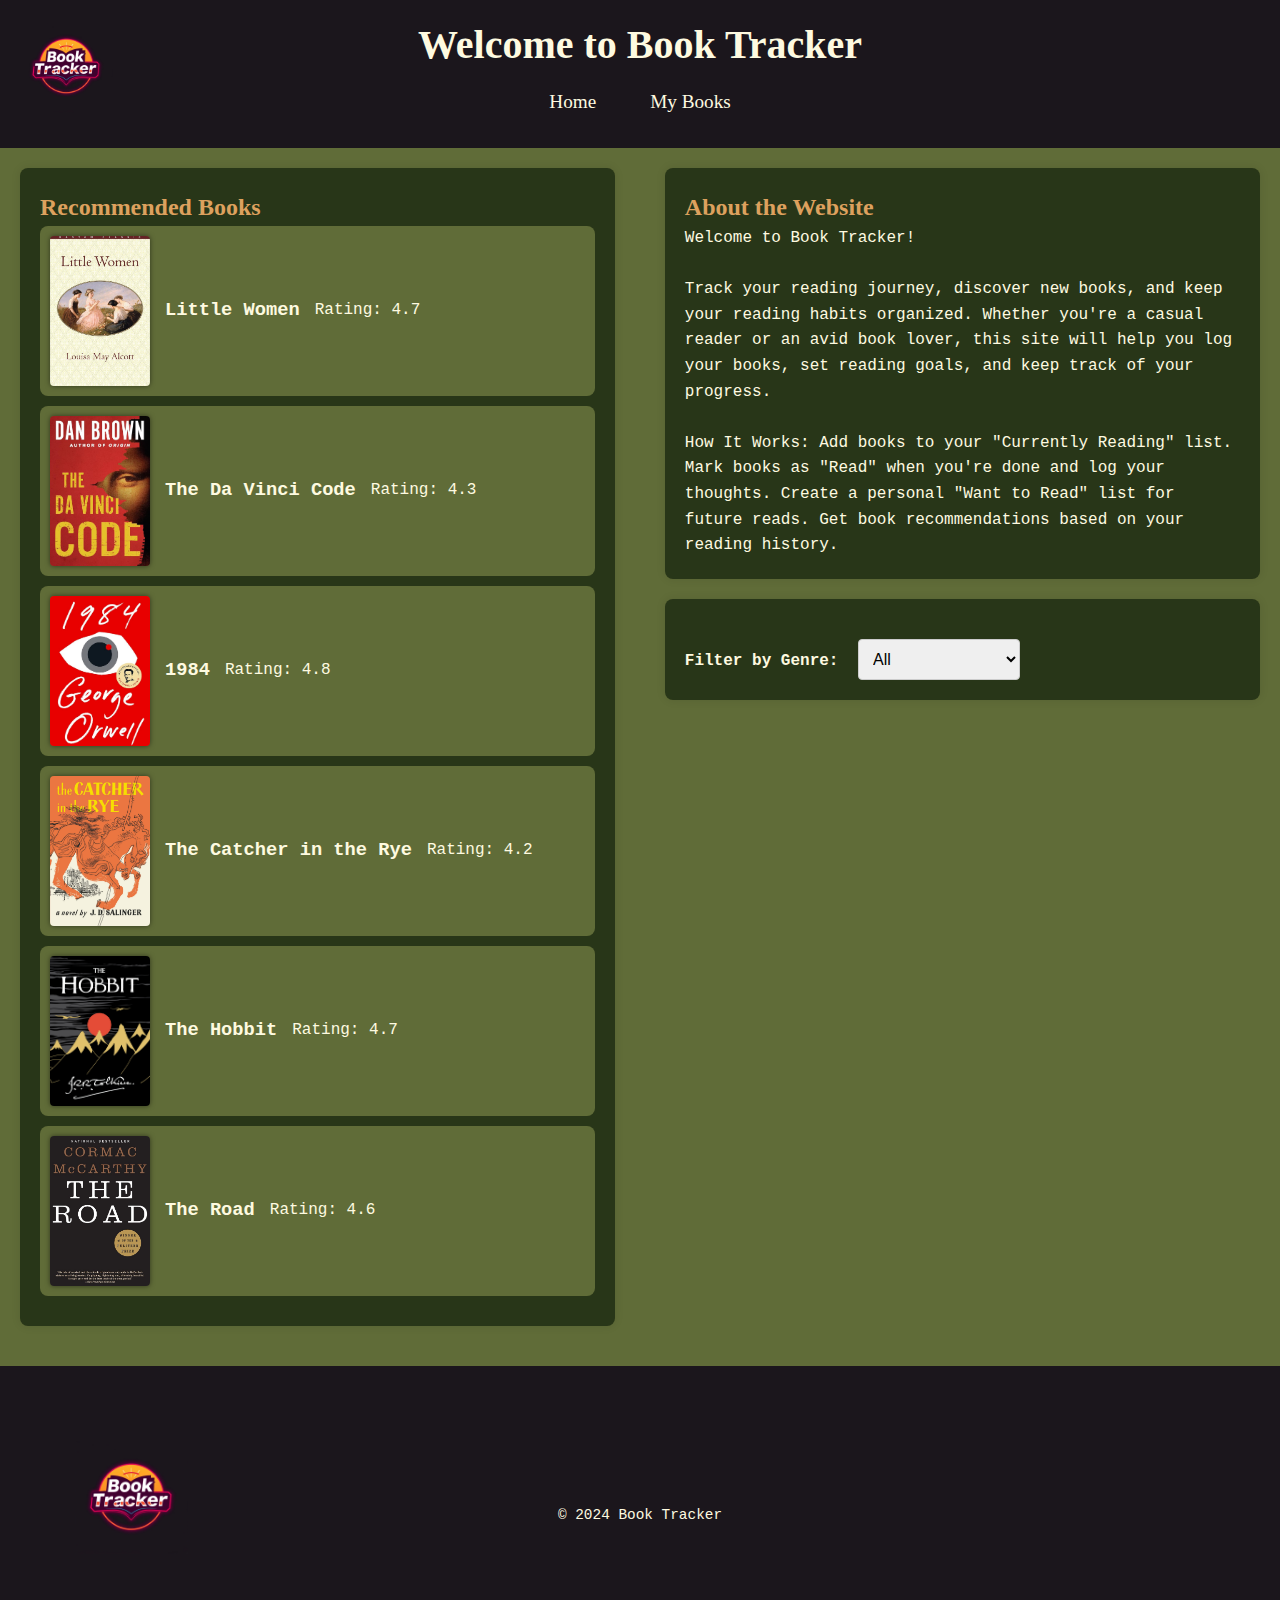
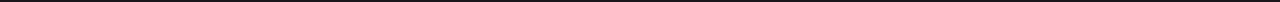
<file: booktracker/index.html>
<!DOCTYPE html>
<html lang="en">
<head>
    <meta charset="UTF-8">
    <meta name="viewport" content="width=device-width, initial-scale=1.0">
    <title>Book Tracker Website</title>
    <link rel="stylesheet" href="style.css" />
    <script src="main.js" type="module" defer></script>
</head>
<body>
    <header>
        <img id="logo" src="images/logo.jpg" alt="Logo image" />
        <h1>Welcome to Book Tracker</h1>
        <nav>
            <ul>
                <li><a href="index.html">Home</a></li>
                <li><a href="personal.html">My Books</a></li>
            </ul>
        </nav>
    </header>

    <div id="main-content">
        <section id="recommended-books">
            <h2>Recommended Books</h2>
            <ul id="book-list">
                <li>Book 1</li>
                <li>Book 2</li>
                <li>Book 3</li>
                <li>Book 4</li>
                <li>Book 5</li>
            </ul>
        </section>

        <section id="website-info">
            <div class="info-box">
                <h2>About the Website</h2>
                <p>Welcome to Book Tracker!</p><br>
                <p>Track your reading journey, discover new books, and keep your reading habits organized. Whether you're a casual reader or an avid book lover, this site will help you log your books, set reading goals, and keep track of your progress.</p><br>
                <p>How It Works: Add books to your "Currently Reading" list. Mark books as "Read" when you're done and log your thoughts. Create a personal "Want to Read" list for future reads. Get book recommendations based on your reading history.</p>
            </div>

            <div class="info-box">
                <form id="filter-form">
                    <label for="genre">Filter by Genre:</label>
                    <select id="genre">
                        <option value="all">All</option>
                        <option value="Fiction">Fiction</option>
                        <option value="Non-Fiction">Non-Fiction</option>
                        <option value="Fantasy">Fantasy</option>
                        <option value="Mystery">Mystery</option>
                        <option value="Dystopian">Dystopian</option>
                        <option value="Philosophy">Philosophy</option>
                        <option value="Post-Apocalyptic">Post-Apocalyptic</option>
                    </select>
                </form>
                <ul id="book-list"></ul>
            </div>
        </section>
    </div>

    <footer>
        <img id="footer-logo" src="images/logo.jpg" alt="logo in footer">
        <p>&copy; 2024 Book Tracker</p>
    </footer>
</body>
</html>
</file>
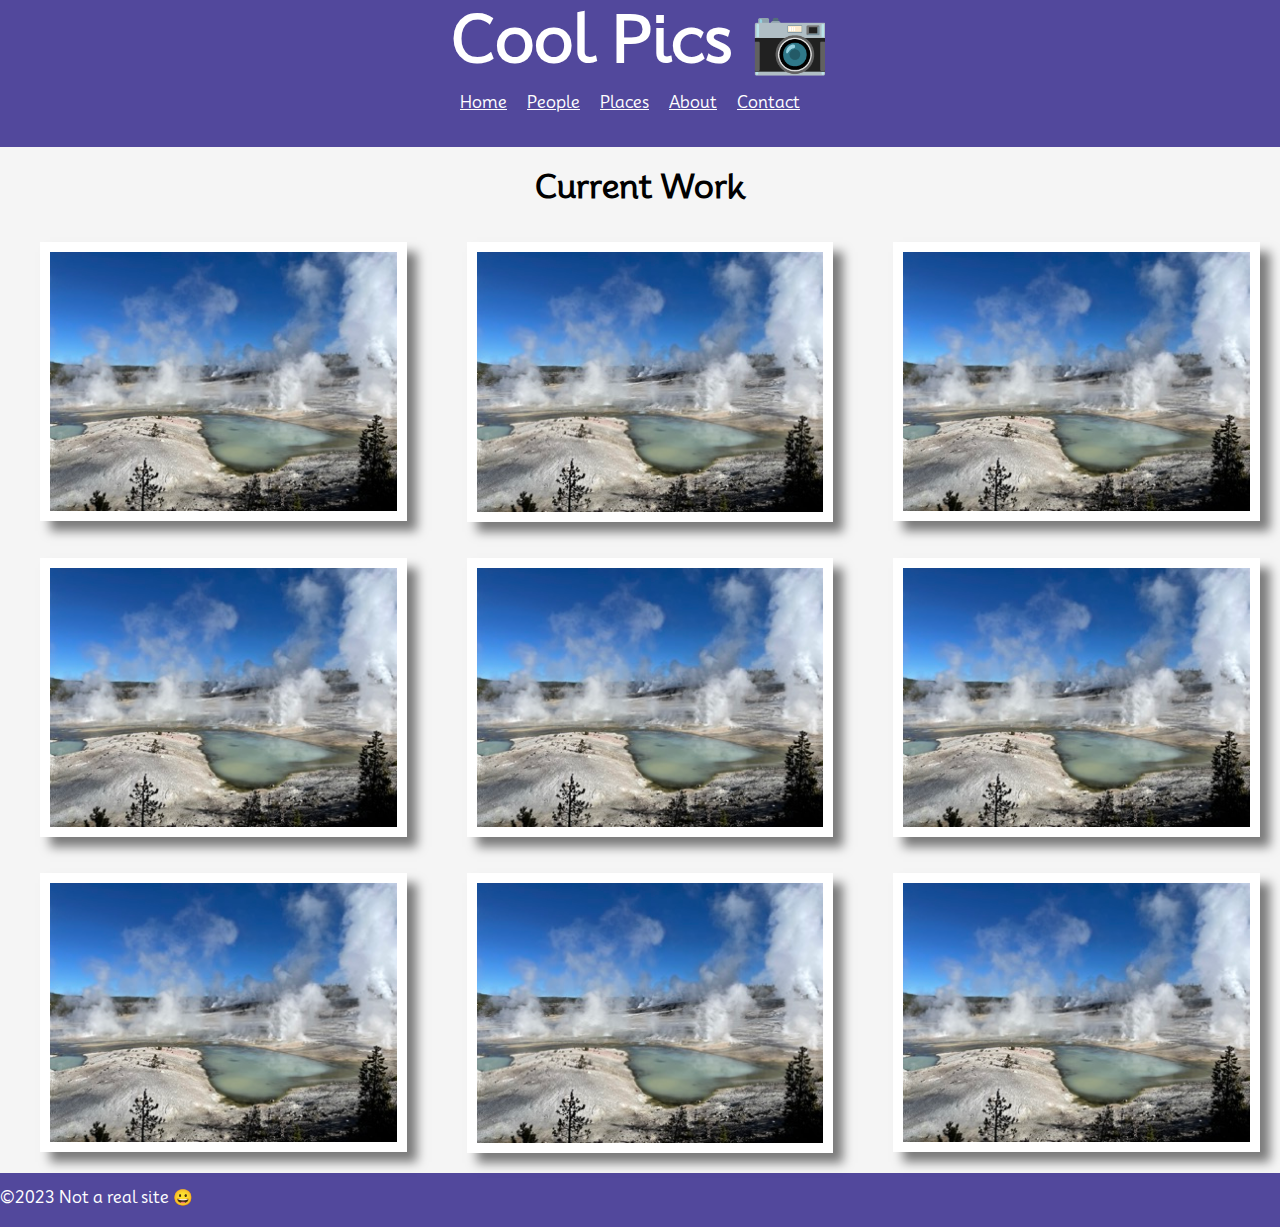
<file: coolpics/index.html>
<!DOCTYPE html>
<html lang="en">
<head>
    <meta charset="UTF-8">
    <meta name="viewport" content="width=device-width, initial-scale=1.0">
    <title>Cool Pics</title>
    <script src="coolpics.js" defer></script>
    <link rel="stylesheet" href="coolpics.css" />
</head>
<body>
    <header>
        <h1>
            <div class="Title">Cool Pics 📷</div>
        </h1>
            <button class="my-button">Menu</button>
            <ul class="menu">
                <li><a>Home</a></li>
                <li><a>People</a></li>
                <li><a>Places</a></li>
                <li><a>About</a></li>
                <li><a>Contact</a></li>
            </ul>
    </header>
    <main>
        <h3>Current Work</h3>
        <section class="gallery">
            <figure>  
                <img src="images/norris-sm.jpeg" alt="picture">
            </figure>
            <figure>  
                <img src="images/norris-sm.jpeg" alt="picture">
            </figure>
            <figure>  
                <img src="images/norris-sm.jpeg" alt="picture">
            </figure>
            <figure>  
                <img src="images/norris-sm.jpeg" alt="picture">
            </figure>
            <figure>  
                <img src="images/norris-sm.jpeg" alt="picture">
            </figure>
            <figure>  
                <img src="images/norris-sm.jpeg" alt="picture">
            </figure>
            <figure>  
                <img src="images/norris-sm.jpeg" alt="picture">
            </figure>
            <figure>  
                <img src="images/norris-sm.jpeg" alt="picture">
            </figure>
            <figure>  
                <img src="images/norris-sm.jpeg" alt="picture">
            </figure>
        </section>
    </main>
    <footer>
        ©2023 Not a real site 😀
    </footer>
</body>
</html>
</file>
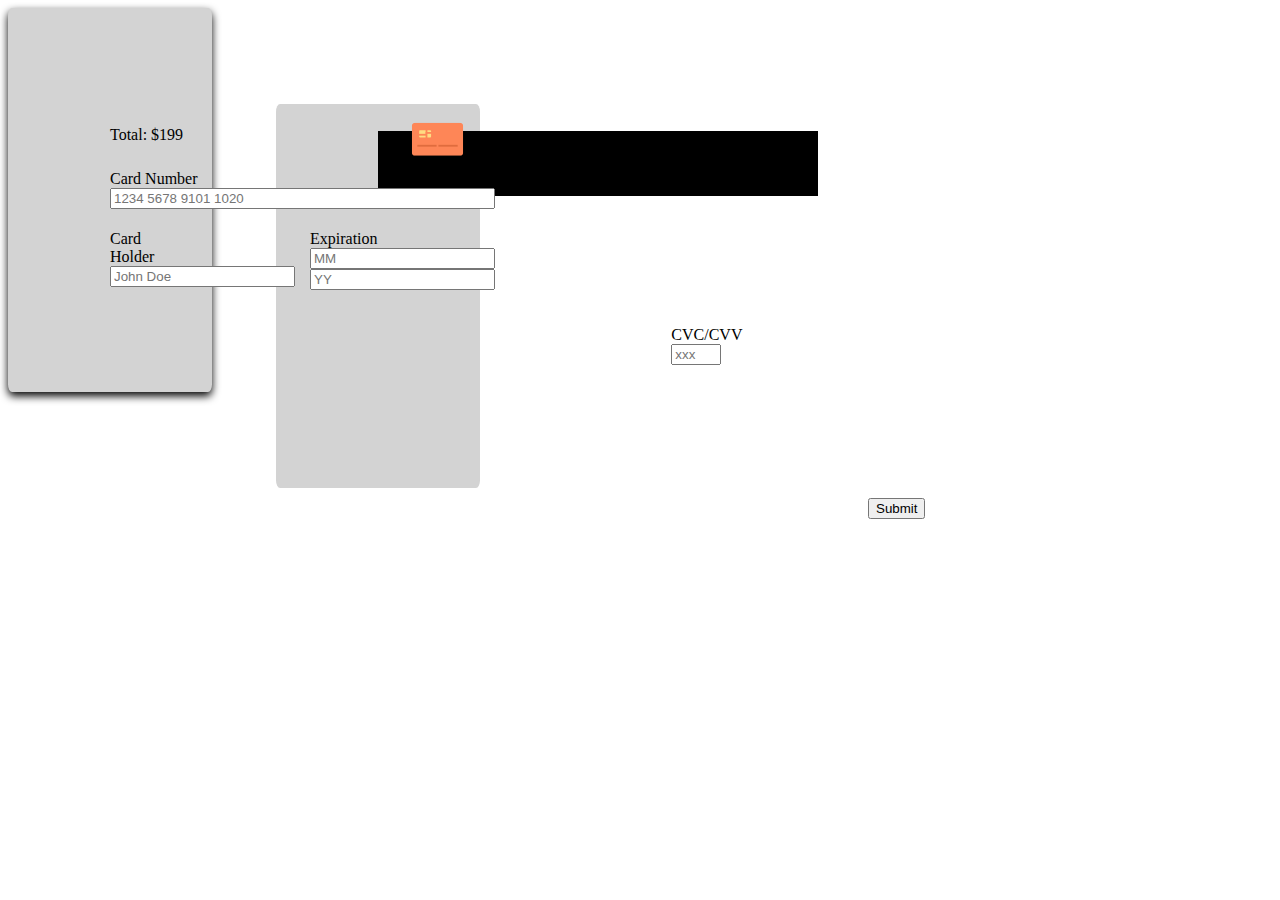
<file: creditcard/index.html>
<!DOCTYPE html>
<html lang="en">
<head>
    <meta charset="UTF-8">
    <meta name="viewport" content="width=device-width, initial-scale=1.0">
    <title>Document</title>
    <link rel="stylesheet" href="style.css" />
</head>
<body>
    <form>
        <div id="card-front">
            <p>Total: $199</p>
            <div id="cardnumber">
                <label for="card-number">Card Number</label>
                <input type="text" id="card-number" name="card-number" required placeholder="1234 5678 9101 1020">
            </div>  
            <div id="orange-thing">
                <img 
                class="card-image"
                src="[data-uri]"
                height="55px">
            </div>
            <div id="card-holder">
                <label for="card-holder">Card Holder</label>
                <input type="text" id="card-holder" name="card-holder" required placeholder="John Doe">
            </div>
            <div id="expiration-container">
                <label for="expiration">Expiration</label>
                <div id="mmyy">
                    <input type="text" id="exp-month" name="exp-month" required placeholder="MM" maxlength="2">
                    <input type="text" id="exp-year" name="exp-year" required placeholder="YY" maxlength="4">
                </div>
            </div>
        </div>

        <div id="card-back">
            <div id="black"></div>
            <div id="cvvthing">
                <label for="cvv">CVC/CVV</label>
                <input type="text" id="cvv" name="cvv" required placeholder="xxx">
            </div>
        </div>

    </form>
    <div id="submit">
        <input type="submit" value="Submit">
    </div>    
</body>
</html>
</file>
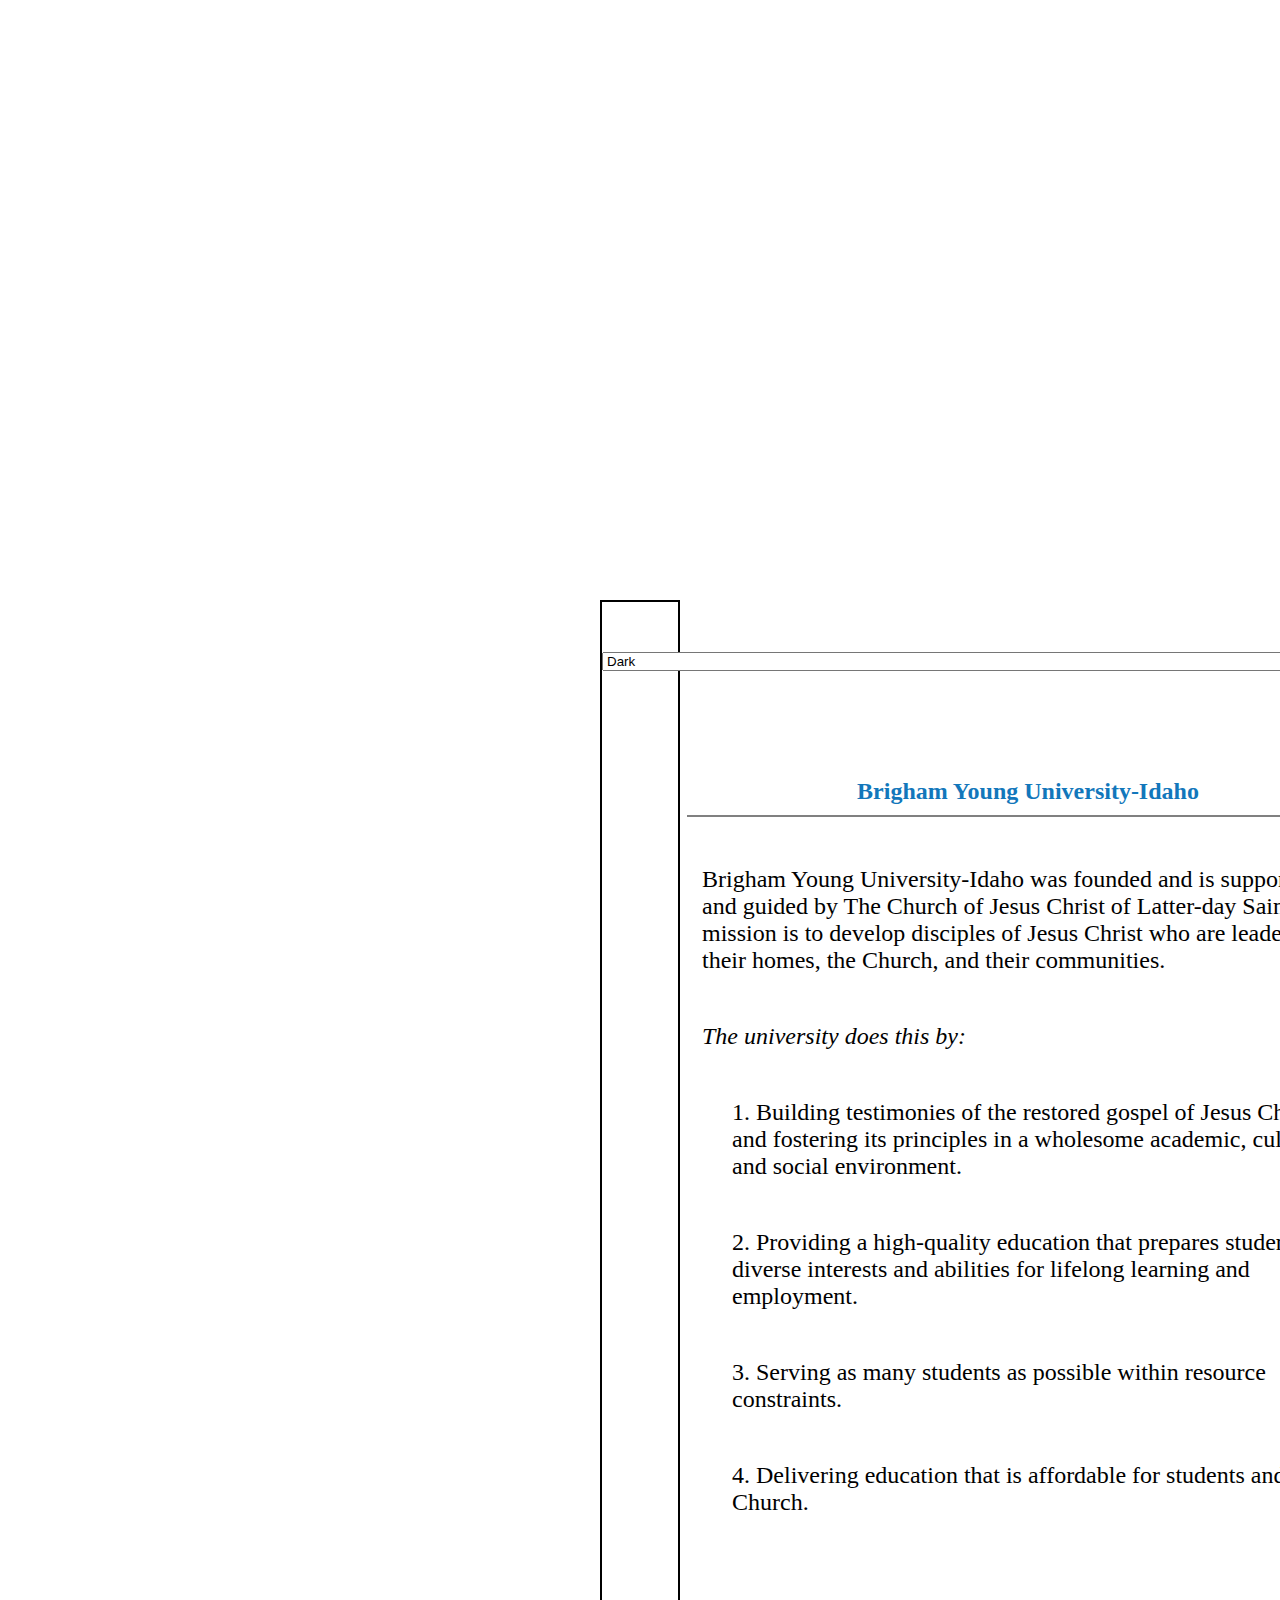
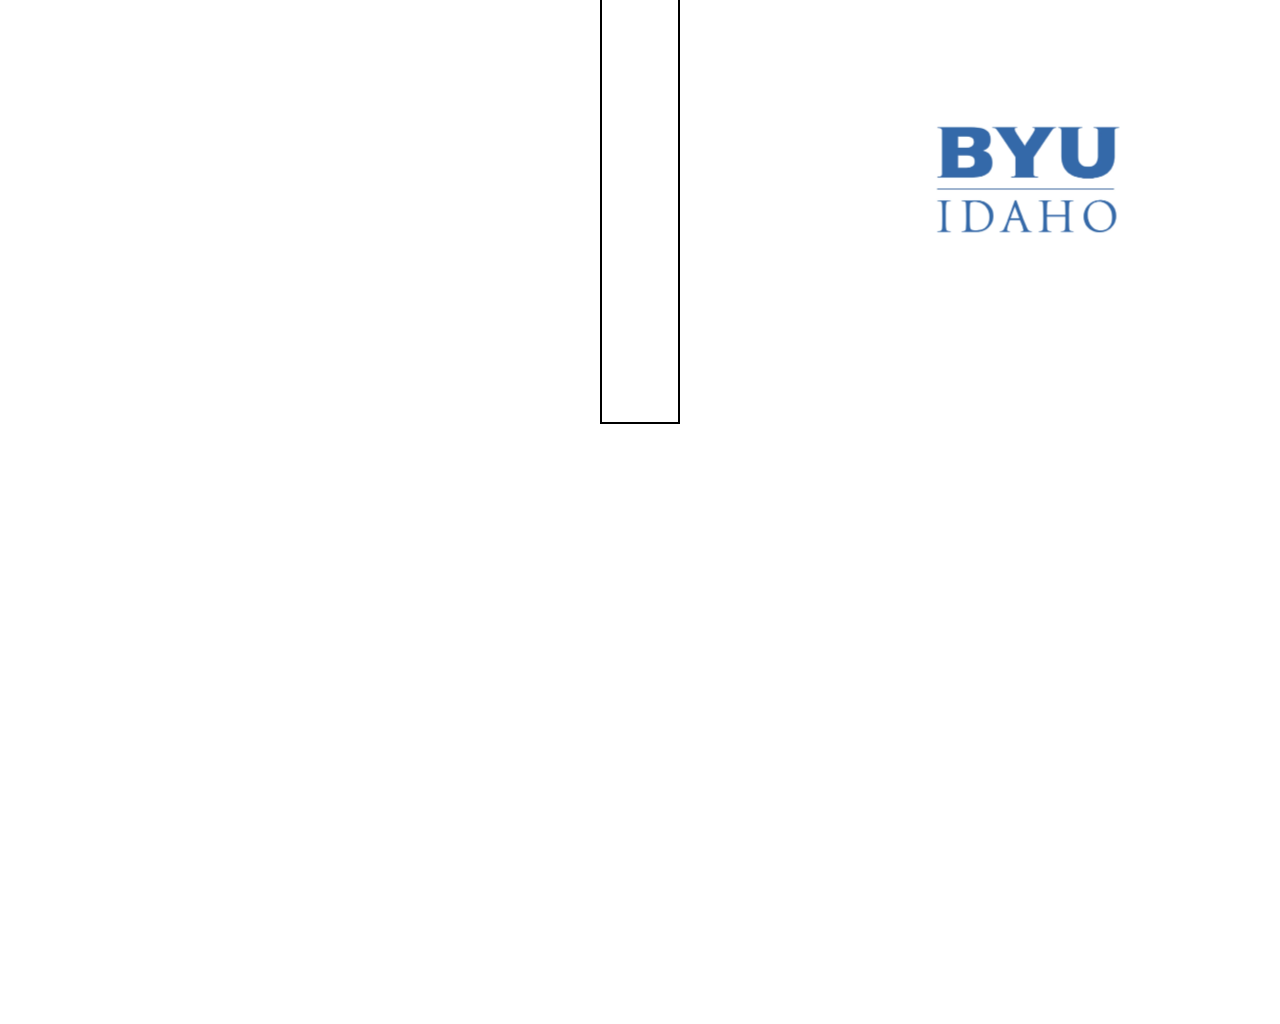
<file: mission/index.html>
<!DOCTYPE html>
<html lang="en">
<head>
    <meta charset="UTF-8">
    <meta name="viewport" content="width=device-width, initial-scale=1.0">
    <title>BYU-I Mission Statement</title>
    <link rel="stylesheet" href="styles.css" />
    <script src="mission.js" defer></script>
    <select class="options" name="options">
        <option value="dark">Dark</option>
        <option value="light">Light</option>    
    </select>
</head>
<body>
    <div>
        <h1>Mission Statement</h1>
        <h2>Brigham Young University-Idaho</h2>
        <p>
            Brigham Young University-Idaho was founded and is supported and guided by The Church of Jesus Christ of Latter-day Saints. Its mission is to develop disciples of Jesus Christ who are leaders in their homes, the Church, and their communities.
        </p>
        <p><em>
            The university does this by:
        </em></p>
        <p class="p1">1. Building testimonies of the restored gospel of Jesus Christ and fostering its principles in a wholesome academic, cultural, and social environment.</p>
        <p class="p2">2. Providing a high-quality education that prepares students of diverse interests and abilities for lifelong learning and employment.</p>
        <p class=p3>3. Serving as many students as possible within resource constraints.</p>
        <p class="p4">4. Delivering education that is affordable for students and the Church.</p>
    </div>
    <div class="byuilogo">   
        <img id="img_thing" src="byui-logo_blue.webp" alt="logo of byu">
    </div>
</body>
</html>
</file>
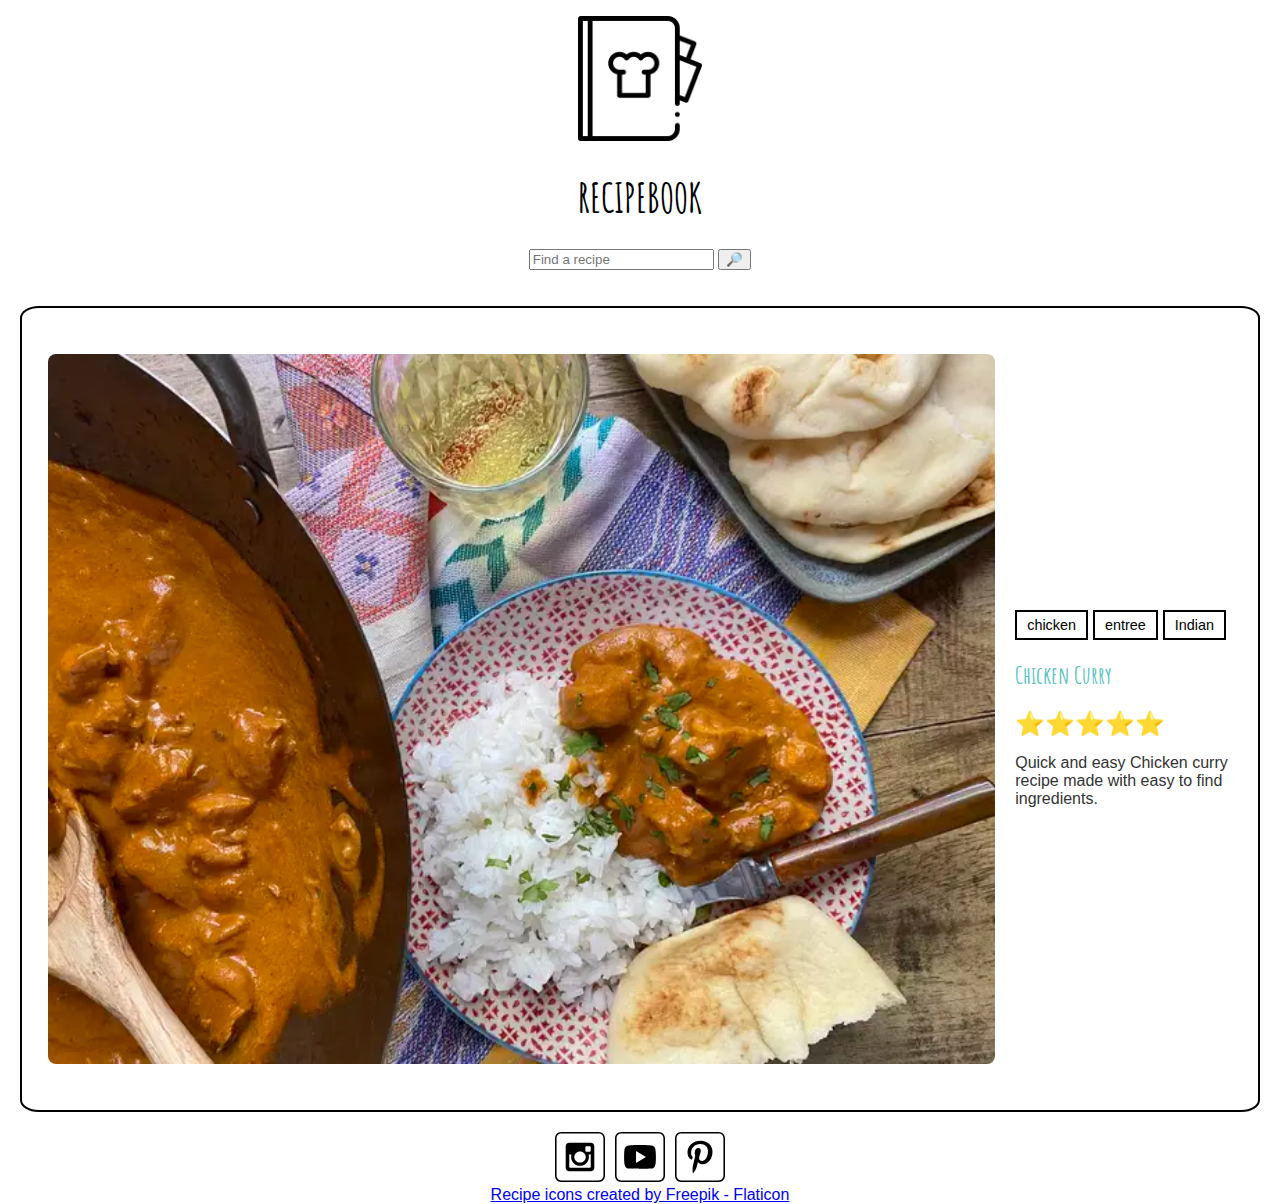
<file: recipes/index.html>
<!DOCTYPE html>
<html lang="en">
<head>
    <meta charset="UTF-8">
    <meta name="viewport" content="width=device-width, initial-scale=1.0">
    <title>Recipe Page</title>
    <link rel="stylesheet" href="recipes.css" />
    <script src="main.js" type="module" defer></script>
    <meta property="og:title" content="Recipe Book">
    <meta property="og:type" content="website">
    <meta property="og:description" content="A collection of delicious recipes for all tastes.">
    <meta property="og:image" content="images/recipe-book-image.jpg">
    <meta property="og:url" content="https://website.com">
    <meta name="twitter:card" content="summary_large_image">
</head>
<body>
    <header>
        <img id="logo" src="images/recipe-book.png" alt="recipe book logo">
        <h1 id="name">RECIPEBOOK</h1>
        <div id="search-bar">
            <form action="/search" method="get">
                <input type="text" name="q" placeholder="Find a recipe">
                <button type="submit">🔎</button>
            </form>
        </div>      
    </header>

    <main>
        
    </main>

    <footer>
        <div class="social">
            <a href="#"><img src="images/instagram_icon.svg" alt="instagram icon"></a>
            <a href="#"><img src="images/youtube_icon.svg" alt="youtube icon"></a>
            <a href="#"><img src="images/pinterest_icon.svg" alt="pinterest icon"></a>
        </div>
        <a href="https://www.flaticon.com/free-icons/recipe" title="recipe icons">Recipe icons created by Freepik - Flaticon</a>
    </footer>
</body>
</html>
</file>
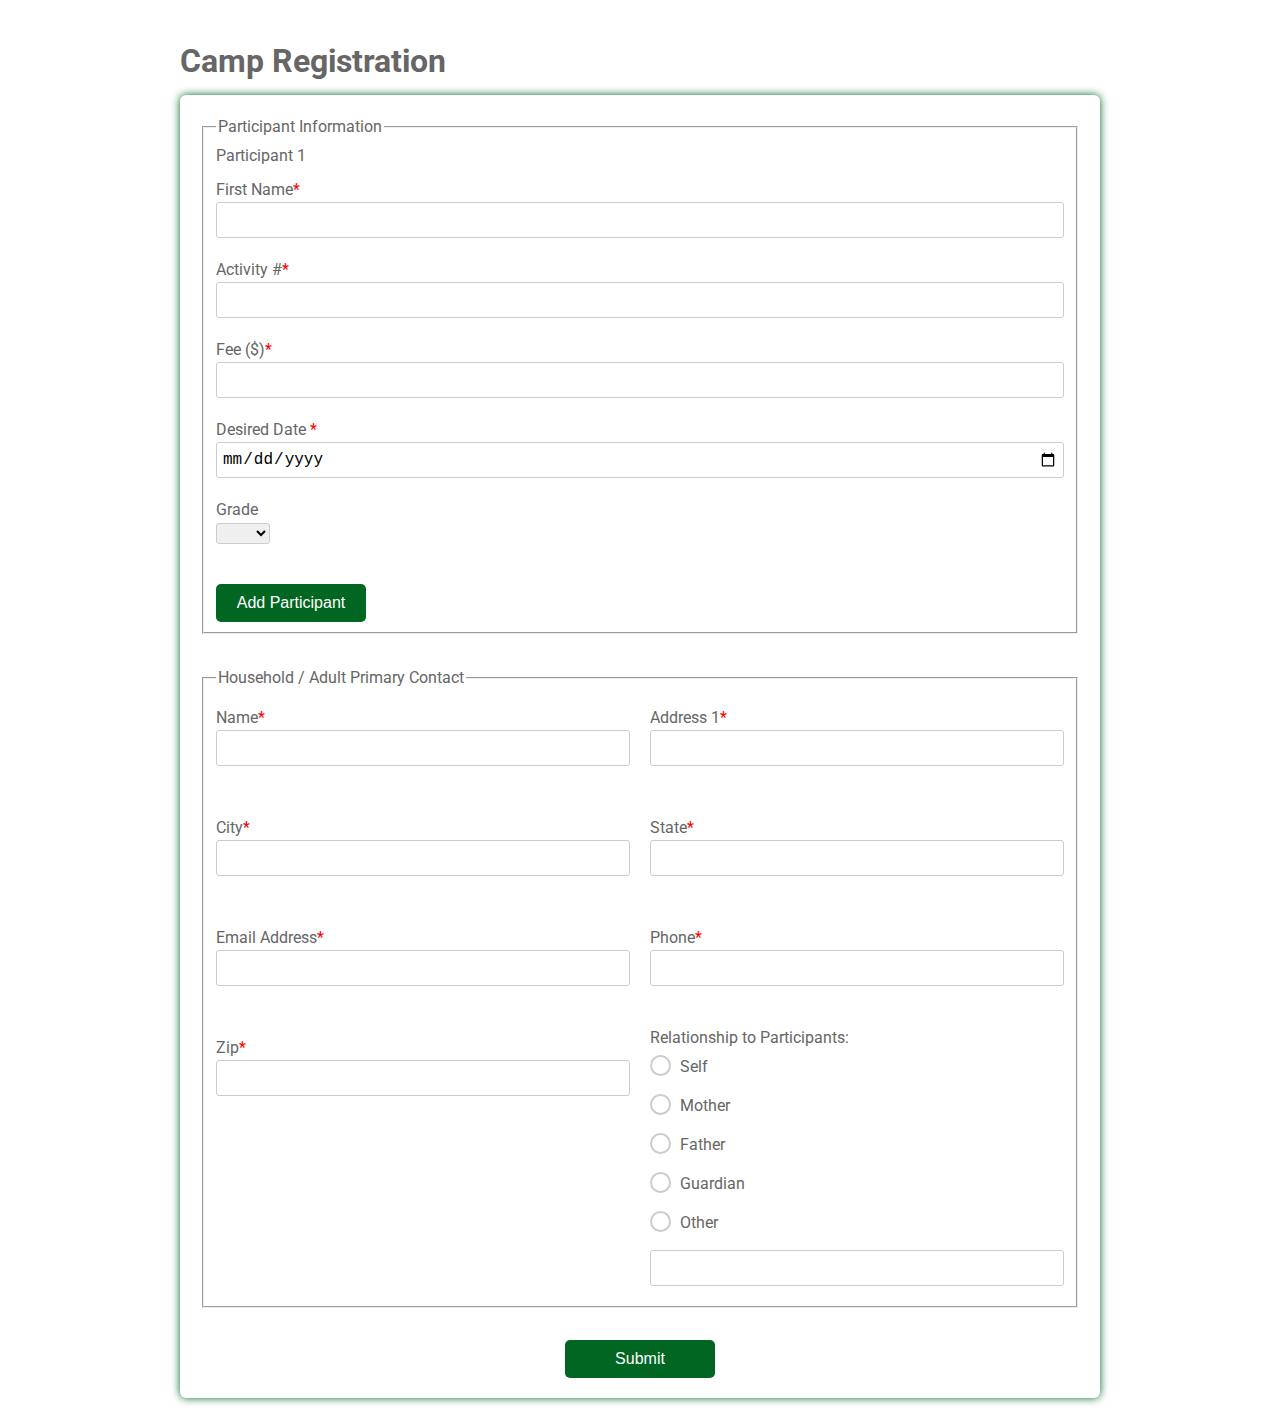
<file: register/index.html>
<!DOCTYPE html>
<html lang="en">
  <head>
    <meta charset="UTF-8" />
    <meta name="viewport" content="width=device-width, initial-scale=1.0" />
    <title>Camp Registration</title>
    <link
      href="https://fonts.googleapis.com/css?family=Roboto:300,400,500,700"
      rel="stylesheet"
    />
    <link rel="stylesheet" href="register.css" />
    <script src="register.js" defer></script>
  </head>
  <body>
    <div class="testbox">
      <h1>Camp Registration</h1>
      <form id="registrationForm">
        <fieldset class="participants">
          <legend>Participant Information</legend>
          <div id="participantsFieldset">

            <section class="participant participant1">
              <p>Participant 1</p>
              <div class="item">
                <label for="fname1">First Name<span>*</span></label>
                <input id="fname1" type="text" name="fname1" value="" required />
              </div>
              <div class="item activities">
                <label for="activity1">Activity #<span>*</span></label>
                <input id="activity1" type="text" name="activity1" />
              </div>
              <div class="item">
                <label for="fee1">Fee ($)<span>*</span></label>
                <input id="fee1" type="number" name="fee1" />
              </div>
              <div class="item">
                <label for="date1">Desired Date <span>*</span></label>
                <input id="date1" type="date" name="date1" />
              </div>
              <div class="item">
                <p>Grade</p>
                <select id="grade1" name="grade1">
                  <option selected value="" disabled selected></option>
                  <option value="1">1st</option>
                  <option value="2">2nd</option>
                  <option value="3">3rd</option>
                  <option value="4">4th</option>
                  <option value="5">5th</option>
                  <option value="6">6th</option>
                  <option value="7">7th</option>
                  <option value="8">8th</option>
                  <option value="9">9th</option>
                  <option value="10">10th</option>
                  <option value="11">11th</option>
                  <option value="12">12th</option>
                </select>
              </div>
            </section>
          </div>
          <button type="button" id="addParticipantButton">Add Participant</button>
        </fieldset>

        <fieldset>
          <legend>Household / Adult Primary Contact</legend>
          <div class="columns" id="participantsFieldset">
            <div class="item">
              <label for="adult_name">Name<span>*</span></label>
              <input id="adult_name" type="text" name="adult_name" />
            </div>

            <div class="item">
              <label for="address1">Address 1<span>*</span></label>
              <input id="address1" type="text" name="address1" />
            </div>

            <div class="item">
              <label for="city">City<span>*</span></label>
              <input id="city" type="text" name="city" />
            </div>
            <div class="item">
              <label for="state">State<span>*</span></label>
              <input id="state" type="text" name="state" />
            </div>
            <div class="item">
              <label for="eaddress">Email Address<span>*</span></label>
              <input id="eaddress" type="text" name="eaddress" />
            </div>
            <div class="item">
              <label for="phone">Phone<span>*</span></label>
              <input id="phone" type="tel" name="phone" />
            </div>
            <div class="item">
              <label for="zip">Zip<span>*</span></label>
              <input id="zip" type="text" name="zip" />
            </div>

            <div class="question">
              <label>Relationship to Participants:</label>
              <div class="question-answer">
                <div>
                  <input
                    type="radio"
                    value="self"
                    id="radio_3"
                    name="relationship"
                  />
                  <label for="radio_3" class="radio"><span>Self</span></label>
                </div>
                <div>
                  <input
                    type="radio"
                    value="mother"
                    id="radio_4"
                    name="relationship"
                  />
                  <label for="radio_4" class="radio"><span>Mother</span></label>
                </div>
                <div>
                  <input
                    type="radio"
                    value="father"
                    id="radio_5"
                    name="relationship"
                  />
                  <label for="radio_5" class="radio"><span>Father</span></label>
                </div>
                <div>
                  <input
                    type="radio"
                    value="guardian"
                    id="radio_6"
                    name="relationship"
                  />
                  <label for="radio_6" class="radio"
                    ><span>Guardian</span></label
                  >
                </div>
                <div>
                  <input
                    type="radio"
                    value="other"
                    id="radio_7"
                    name="relationship"
                  />
                  <label for="radio_7" class="radio"><span>Other</span></label>
                  <input type="text" name="otherRelationship" id="otherRelationship" />
                </div>
              </div>
            </div>
          </div>
        </fieldset>
        <div class="btn-block">
          <button type="submit" id="submitButton">Submit</button>
        </div>
      </form>
      <section id="summary"></section>
    </div>
  </body>
</html>
</file>
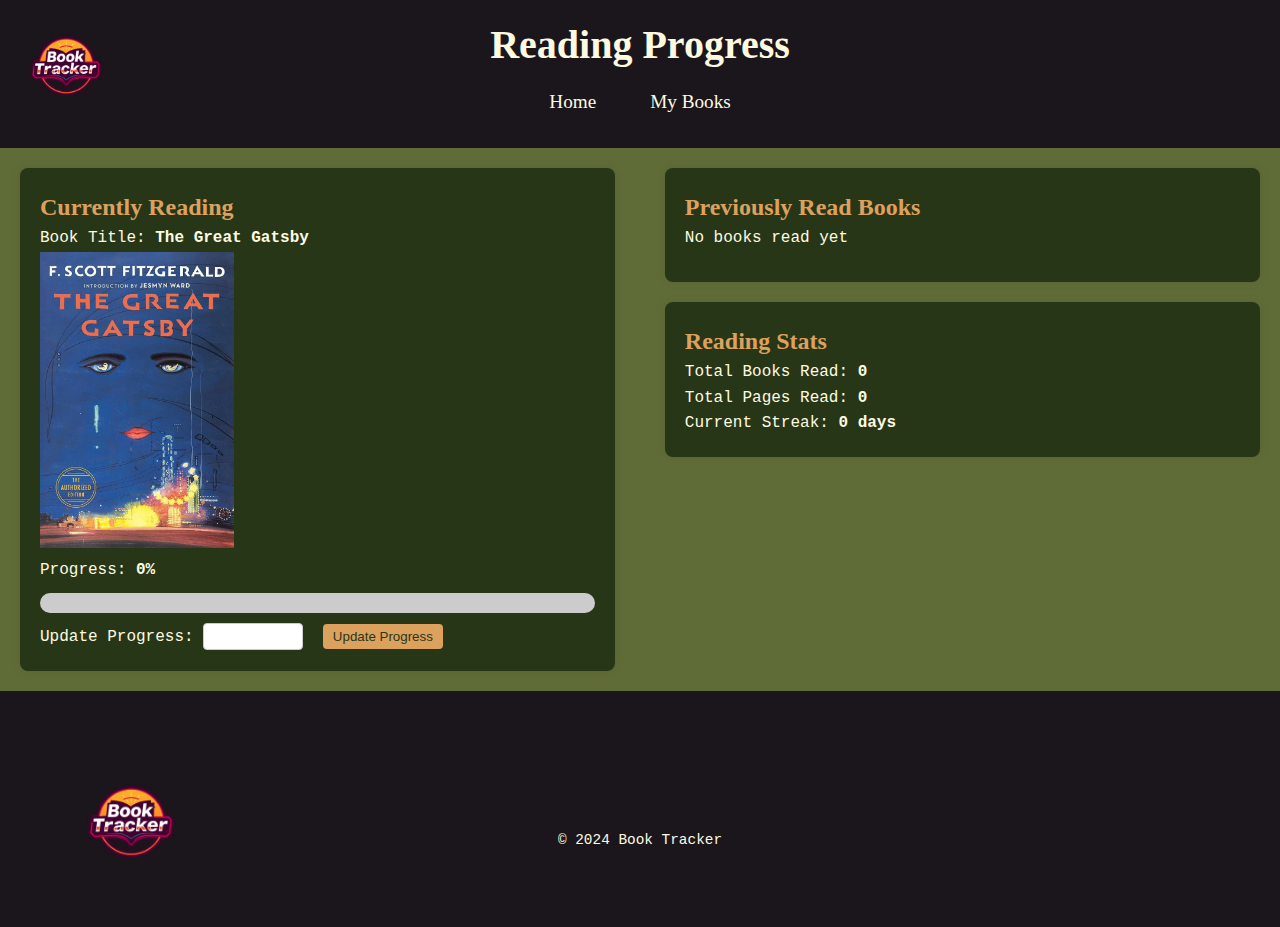
<file: booktracker/personal.html>
<!DOCTYPE html>
<html lang="en">
<head>
    <meta charset="UTF-8">
    <meta name="viewport" content="width=device-width, initial-scale=1.0">
    <title>Reading Progress</title>
    <link rel="stylesheet" href="style.css" />
    <script src="personal.js" type="module" defer></script>
</head>
<body>
    <header>
        <img id="logo" src="images/logo.jpg" alt="Logo image" />
        <h1>Reading Progress</h1>
        <nav>
            <ul>
                <li><a href="index.html">Home</a></li>
                <li><a href="personal.html">My Books</a></li>
            </ul>
        </nav>
    </header>

    <div id="main-content">
        <section id="current-book">
            <h2>Currently Reading</h2>
            <p>Book Title: <strong>The Great Gatsby</strong></p>
            <img id="current-book-image" src="images/gatsby.jpg" alt="Currently Reading Book Image" />
            <p>Progress: <strong id="progress-percentage">0%</strong></p>
            <div id="progress-bar">
                <div id="progress" style="width: 0%;"></div>
            </div>
            <label for="progress-input">Update Progress: </label>
            <input type="number" id="progress-input" min="0" max="100" value="-">
            <button id="update-progress-btn">Update Progress</button>
        </section>

        <section id="right-side">
            <section id="previous-books">
                <h2>Previously Read Books</h2>
                <ul>
                    <li>No books read yet<span></span></li>
                </ul>
            </section>

            <section id="reading-stats">
                <h2>Reading Stats</h2>
                <p>Total Books Read: <strong>0</strong></p>
                <p>Total Pages Read: <strong>0</strong></p>
                <p>Current Streak: <strong>0 days</strong></p>
            </section>
        </section>
    </div>

    <footer>
        <img id="footer-logo" src="images/logo.jpg" alt="logo in footer">
        <p>&copy; 2024 Book Tracker</p>
    </footer>
</body>
</html>
</file>
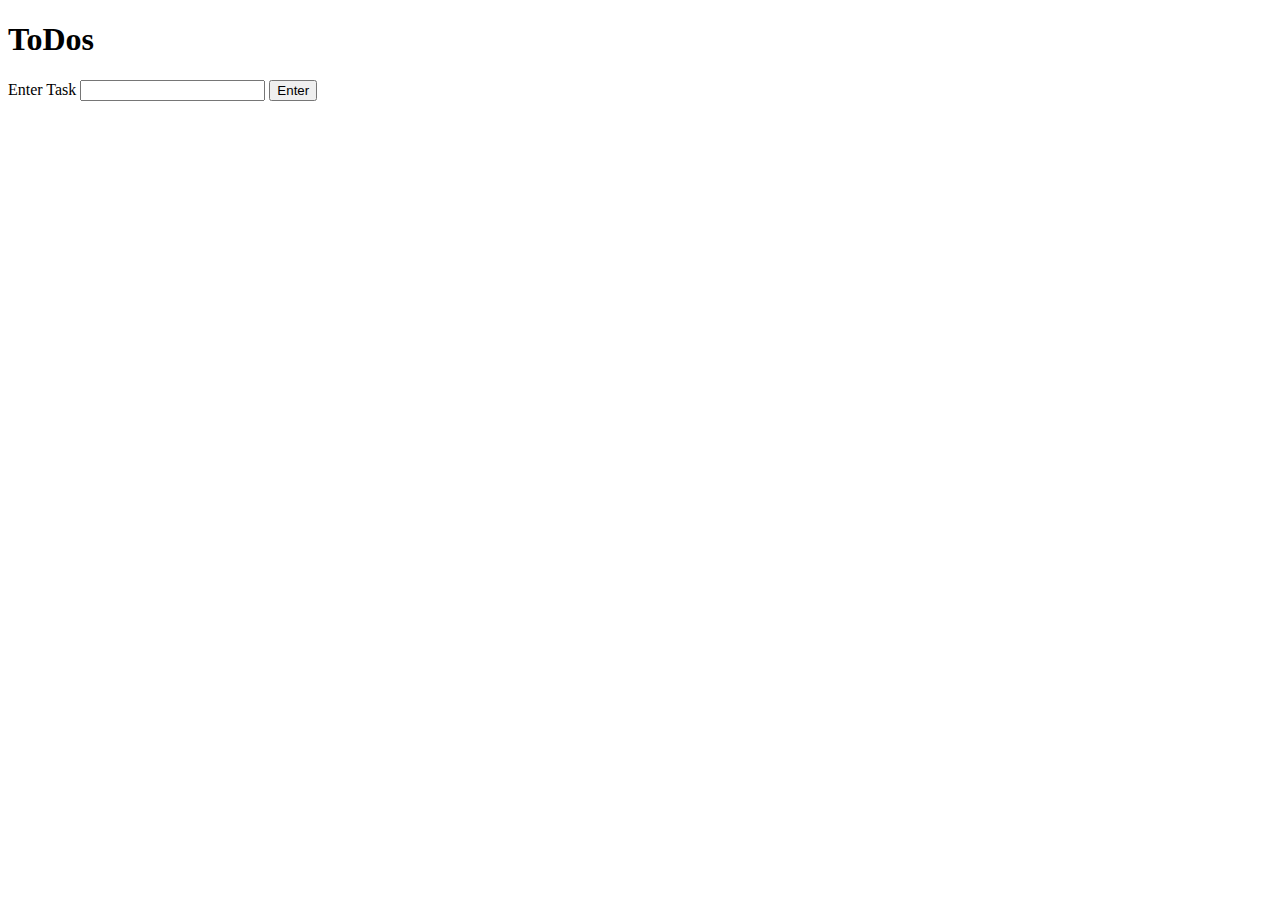
<file: DOM Events/events.html>
<!-- events.html -->
<!DOCTYPE html>
<html lang="en">
  <head>
    <meta charset="UTF-8" />
    <meta http-equiv="X-UA-Compatible" content="IE=edge" />
    <meta name="viewport" content="width=device-width, initial-scale=1.0" />
    <title>Events practice: ToDos</title>
    <style>
      .todos {
        width: 300px;
      }
      .todos > li {
        display: flex;
        justify-content: space-between;
        align-items: center;
        border: 1px solid;
        padding: 0.5em;
      }
      .todos p {
        margin: 0;
      }
      .todos span {
        cursor: pointer;
      }
      .strike {
        text-decoration: line-through;
        color: gray;
      }
    </style>
  </head>
  <body>
    <h1>ToDos</h1>
    <section>
      <label for="todo">Enter Task</label>
      <input name="todo" id="todo" />
      <button id="submitTask">Enter</button>
    </section>
    <ul id="todoList" class="todos"></ul>
    <script src="events.js"></script>
  </body>
</html>
</file>
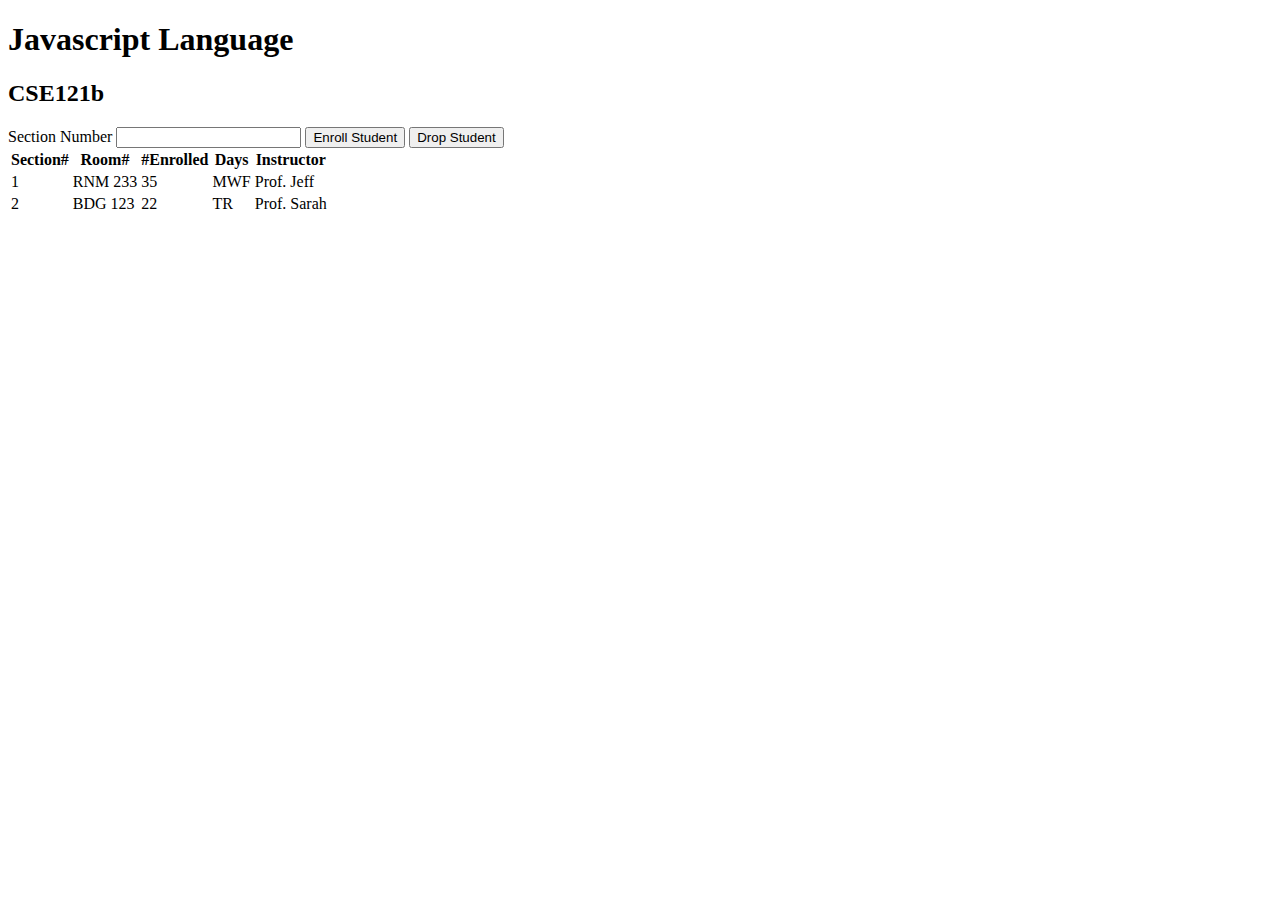
<file: JS Objects/courses.html>
<!-- courses.html -->
<!DOCTYPE html>
<html lang="en">
  <head>
    <meta charset="UTF-8" />
    <meta http-equiv="X-UA-Compatible" content="IE=edge" />
    <meta name="viewport" content="width=device-width, initial-scale=1.0" />
    <title>Courses and sections</title>
    <script src="courses.js" defer></script>
  </head>
  <body>
    <h1 id="courseName"></h1>
    <h2 id="courseCode"></h2>
    <label for="sectionNumber">Section Number</label>
    <input id="sectionNumber" />
    <button id="enrollStudent">Enroll Student</button>
    <button id="dropStudent">Drop Student</button>

    <table>
      <thead>
        <tr>
          <th>Section#</th>
          <th>Room#</th>
          <th>#Enrolled</th>
          <th>Days</th>
          <th>Instructor</th>
        </tr>
      </thead>
      <tbody id="sections"></tbody>
    </table>
  </body>
</html>
</file>
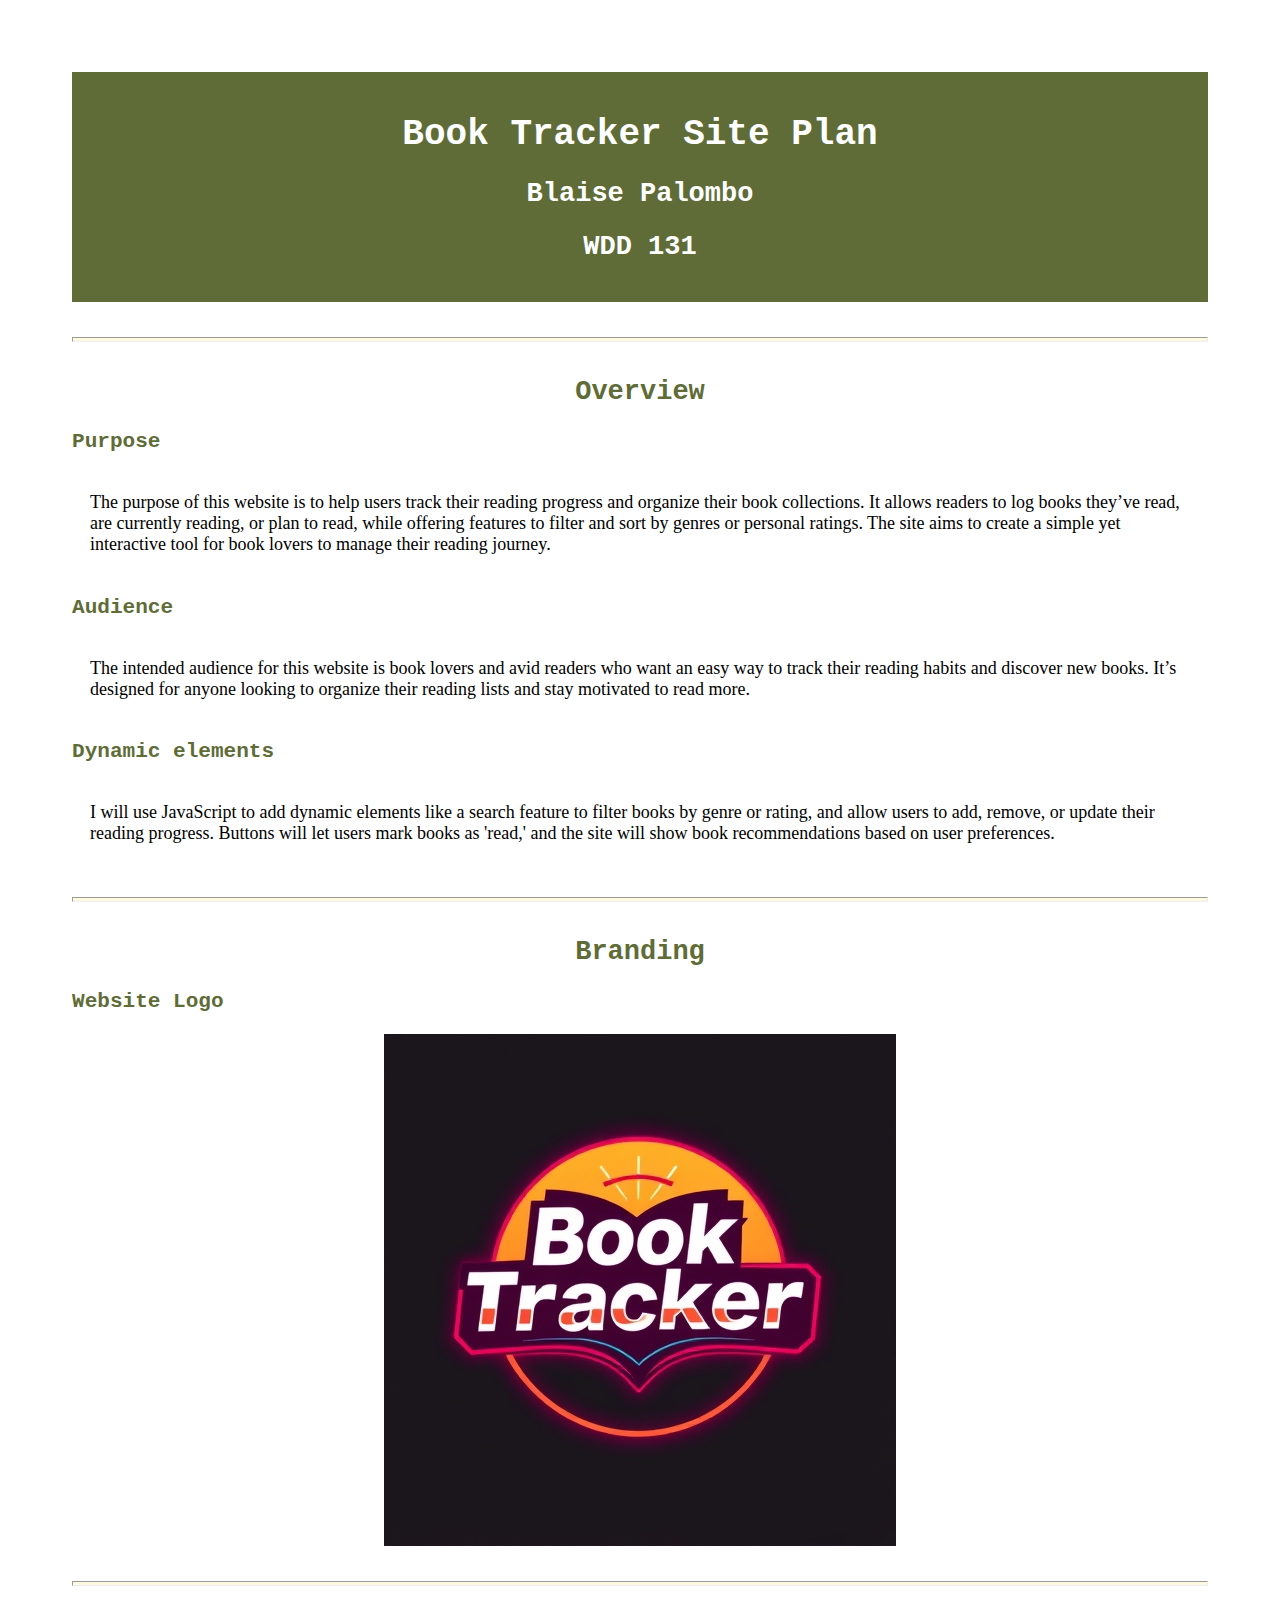
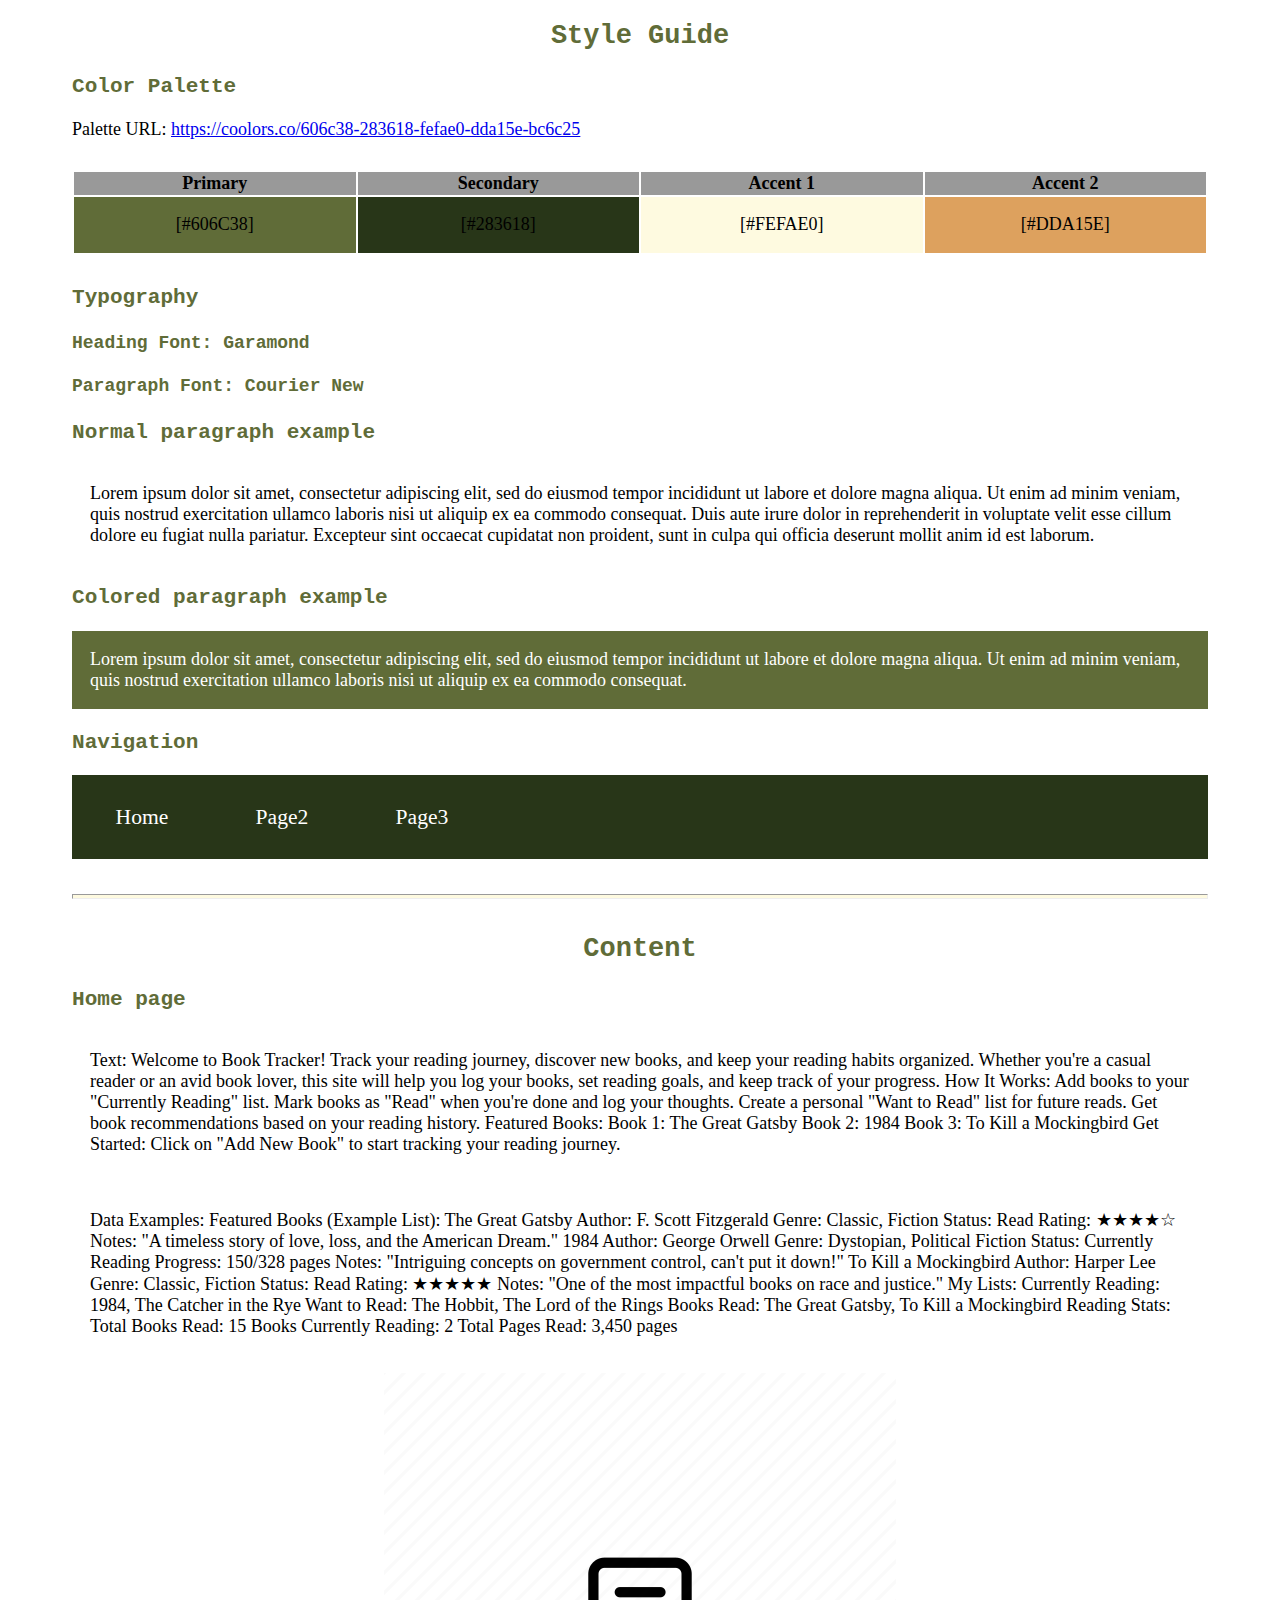
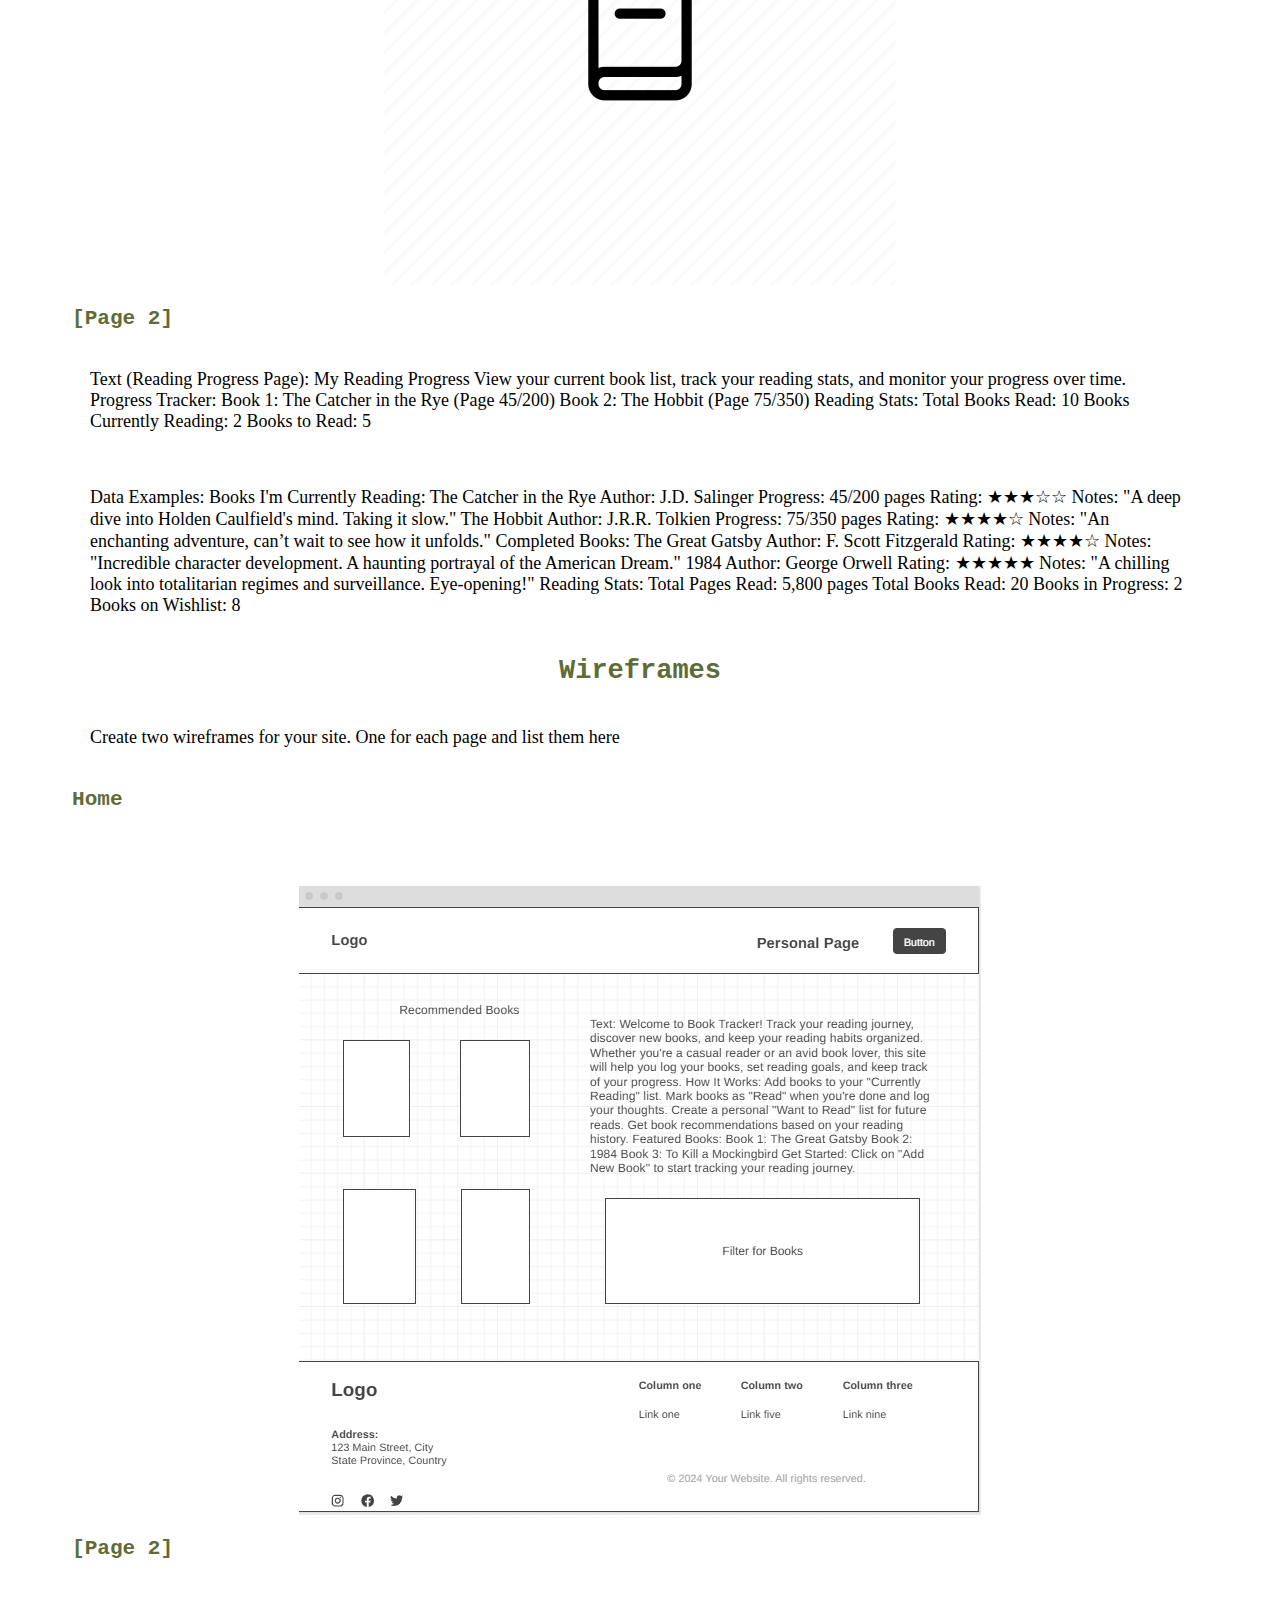
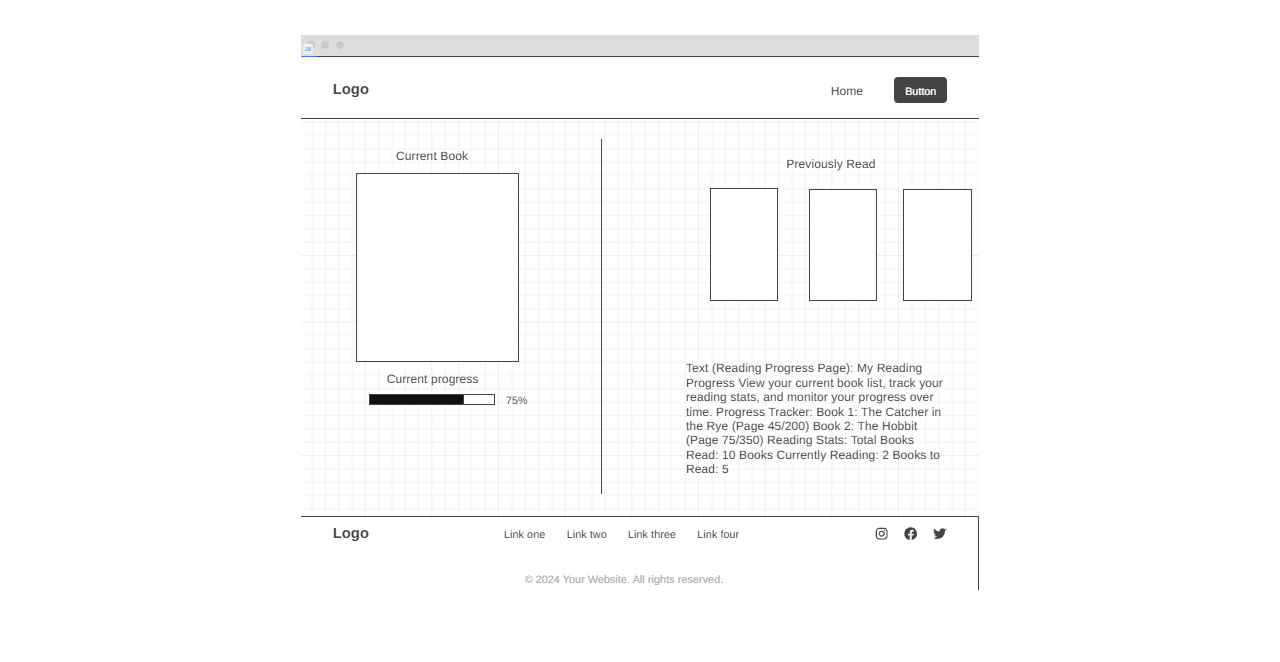
<file: personal/site-plan.html>
<!DOCTYPE html>
<html lang="en-us">
	<head>
		<meta charset="utf-8" />
		<title>Site Plan</title>
		<link type="text/css" rel="stylesheet" href="site-plan.css" />
	</head>

	<body>
		<header>
			<h1>Book Tracker Site Plan</h1>
			<h2>Blaise Palombo</h2>
			<h2>WDD 131</h2>
			<!-- In the header above, add the name or your site, your name and class number. For example if you are in section 3 you would put WDD 131.03 -->
		</header>
		<main>
			<!-- ------------------------Steps 2-3------------------------------ -->
			<hr />
			<h2>Overview</h2>
			<h3>Purpose</h3>
			<p>The purpose of this website is to help users track their reading progress and organize their book collections. It allows readers to log books they’ve read, are currently reading, or plan to read, while offering features to filter and sort by genres or personal ratings. The site aims to create a simple yet interactive tool for book lovers to manage their reading journey.</p>
			<!-- change this -->

			<h3>Audience</h3>
			<p>The intended audience for this website is book lovers and avid readers who want an easy way to track their reading habits and discover new books. It’s designed for anyone looking to organize their reading lists and stay motivated to read more.</p>
			<!-- change this -->

			<h3>Dynamic elements</h3>
			<p>I will use JavaScript to add dynamic elements like a search feature to filter books by genre or rating, and allow users to add, remove, or update their reading progress. Buttons will let users mark books as 'read,' and the site will show book recommendations based on user preferences.</p>
			<!-- change this -->

			<hr />
			<h2>Branding</h2>
			<h3>Website Logo</h3>
			<!-- Replace this with some sort of logo for your site.  A logo can be as simple as the name of your site in a nice font :) -->
			<img src="images/logo.jpg" alt="Logo image" />
			<hr />
			<h2>Style Guide</h2>

			<!-- ------------------------Steps 4-8------------------------------ -->

			<h3>Color Palette</h3>
			<!--  The colors you choose for a website are one of the most important decisions you will make. Follow the instructions on the activity in iLearn then return and replace the color codes below with the hex color codes (the 6 digit numbers that show at the bottom of each color) for the colors you have chosen below.  You should have at least 2 colors but do not have to fill in all 4 if you do not need them.  -->

			<!-- Copy and paste the URL to your finished palette below Make sure to paste it into both spots -->
			Palette URL:
			<a
				href="https://coolors.co/606c38-283618-fefae0-dda15e-bc6c25"
				target="_blank"
				>https://coolors.co/606c38-283618-fefae0-dda15e-bc6c25</a
			>

			<table class="colors">
				<tbody>
					<tr>
						<th>Primary</th>
						<th>Secondary</th>
						<th>Accent 1</th>
						<th>Accent 2</th>
					</tr>
					<!-- Replace the numbers in the boxes below with your hex color codes. Then switch to the site-plan.css file and change your colors there as well. -->
					<tr>
						<td class="primary">[#606C38]</td>
						<td class="secondary">[#283618]</td>
						<td class="accent1">[#FEFAE0]</td>
						<td class="accent2">[#DDA15E]</td>
					</tr>
				</tbody>
			</table>

			<!-- ------------------------Step 9------------------------------ -->

			<h3>Typography</h3>
			<!-- Choose a font for your paragraphs (body copy) and headlines. What font(s) have you chosen? Why did you choose what you did?  Make sure to review the list of web safe fonts at W3Schools.org as a starting point.  Think also about which of your colors above you might use for background and font colors. -->

			<h4>
				Heading Font: Garamond
				<!-- change this -->
			</h4>
			<h4>
				Paragraph Font: Courier New
				<!-- change this -->
			</h4>
			<h3>Normal paragraph example</h3>
			<p>
				Lorem ipsum dolor sit amet, consectetur adipiscing elit, sed do eiusmod
				tempor incididunt ut labore et dolore magna aliqua. Ut enim ad minim
				veniam, quis nostrud exercitation ullamco laboris nisi ut aliquip ex ea
				commodo consequat. Duis aute irure dolor in reprehenderit in voluptate
				velit esse cillum dolore eu fugiat nulla pariatur. Excepteur sint
				occaecat cupidatat non proident, sunt in culpa qui officia deserunt
				mollit anim id est laborum.
			</p>
			<h3>Colored paragraph example</h3>
			<p class="colored">
				Lorem ipsum dolor sit amet, consectetur adipiscing elit, sed do eiusmod
				tempor incididunt ut labore et dolore magna aliqua. Ut enim ad minim
				veniam, quis nostrud exercitation ullamco laboris nisi ut aliquip ex ea
				commodo consequat.
			</p>

			<!-- ------------------------Step 10------------------------------ -->

			<h3>Navigation</h3>
			<!-- Think about how you want your navigation bar to look. In the site-plan.css file change the colors to your colors to get the look you desire. -->
			<nav>
				<a href="#">Home</a>
				<a href="#">Page2</a>
				<a href="#">Page3</a>
			</nav>
			<hr />

			<h2>Content</h2>
			<h3>Home page</h3>
			<p>Text:
                Welcome to Book Tracker!
                Track your reading journey, discover new books, and keep your reading habits organized. Whether you're a casual reader or an avid book lover, this site will help you log your books, set reading goals, and keep track of your progress.
                
                How It Works:
                
                Add books to your "Currently Reading" list.
                Mark books as "Read" when you're done and log your thoughts.
                Create a personal "Want to Read" list for future reads.
                Get book recommendations based on your reading history.
                Featured Books:
                
                Book 1: The Great Gatsby
                Book 2: 1984
                Book 3: To Kill a Mockingbird
                Get Started:
                Click on "Add New Book" to start tracking your reading journey.</p>

            <p>
                Data Examples:
                Featured Books (Example List):
                The Great Gatsby

                Author: F. Scott Fitzgerald
                Genre: Classic, Fiction
                Status: Read
                Rating: ★★★★☆
                Notes: "A timeless story of love, loss, and the American Dream."
                1984

                Author: George Orwell
                Genre: Dystopian, Political Fiction
                Status: Currently Reading
                Progress: 150/328 pages
                Notes: "Intriguing concepts on government control, can't put it down!"
                To Kill a Mockingbird

                Author: Harper Lee
                Genre: Classic, Fiction
                Status: Read
                Rating: ★★★★★
                Notes: "One of the most impactful books on race and justice."
                My Lists:
                Currently Reading: 1984, The Catcher in the Rye
                Want to Read: The Hobbit, The Lord of the Rings
                Books Read: The Great Gatsby, To Kill a Mockingbird
                Reading Stats:
                Total Books Read: 15
                Books Currently Reading: 2
                Total Pages Read: 3,450 pages
            </p>
            <img src="images/tiny-book.webp" alt="picture of small book">
			<h3>[Page 2]</h3>
			<p>Text (Reading Progress Page):
                My Reading Progress
                View your current book list, track your reading stats, and monitor your progress over time.
                
                Progress Tracker:
                
                Book 1: The Catcher in the Rye (Page 45/200)
                Book 2: The Hobbit (Page 75/350)
                Reading Stats:
                
                Total Books Read: 10
                Books Currently Reading: 2
                Books to Read: 5</p>
                <p>Data Examples:
                    Books I'm Currently Reading:
                    The Catcher in the Rye

                    Author: J.D. Salinger
                    Progress: 45/200 pages
                    Rating: ★★★☆☆
                    Notes: "A deep dive into Holden Caulfield's mind. Taking it slow."
                    The Hobbit

                    Author: J.R.R. Tolkien
                    Progress: 75/350 pages
                    Rating: ★★★★☆
                    Notes: "An enchanting adventure, can’t wait to see how it unfolds."
                    Completed Books:
                    The Great Gatsby

                    Author: F. Scott Fitzgerald
                    Rating: ★★★★☆
                    Notes: "Incredible character development. A haunting portrayal of the American Dream."
                    1984

                    Author: George Orwell
                    Rating: ★★★★★
                    Notes: "A chilling look into totalitarian regimes and surveillance. Eye-opening!"
                    Reading Stats:
                    Total Pages Read: 5,800 pages
                    Total Books Read: 20
                    Books in Progress: 2
                    Books on Wishlist: 8
                </p>
			<h2>Wireframes</h2>
			<p>
				Create two wireframes for your site. One for each page and list them
				here
			</p>

			<h3>Home</h3>
			<p>
				
			</p>
			<img src="images/wireframe1.png" alt="home page wireframe" />

			<h3>[Page 2]</h3>
			<p>
				
			</p>
			<img src="images/wireframe2.png" alt="page 2 wireframe" />
		</main>
	</body>
</html>
</file>
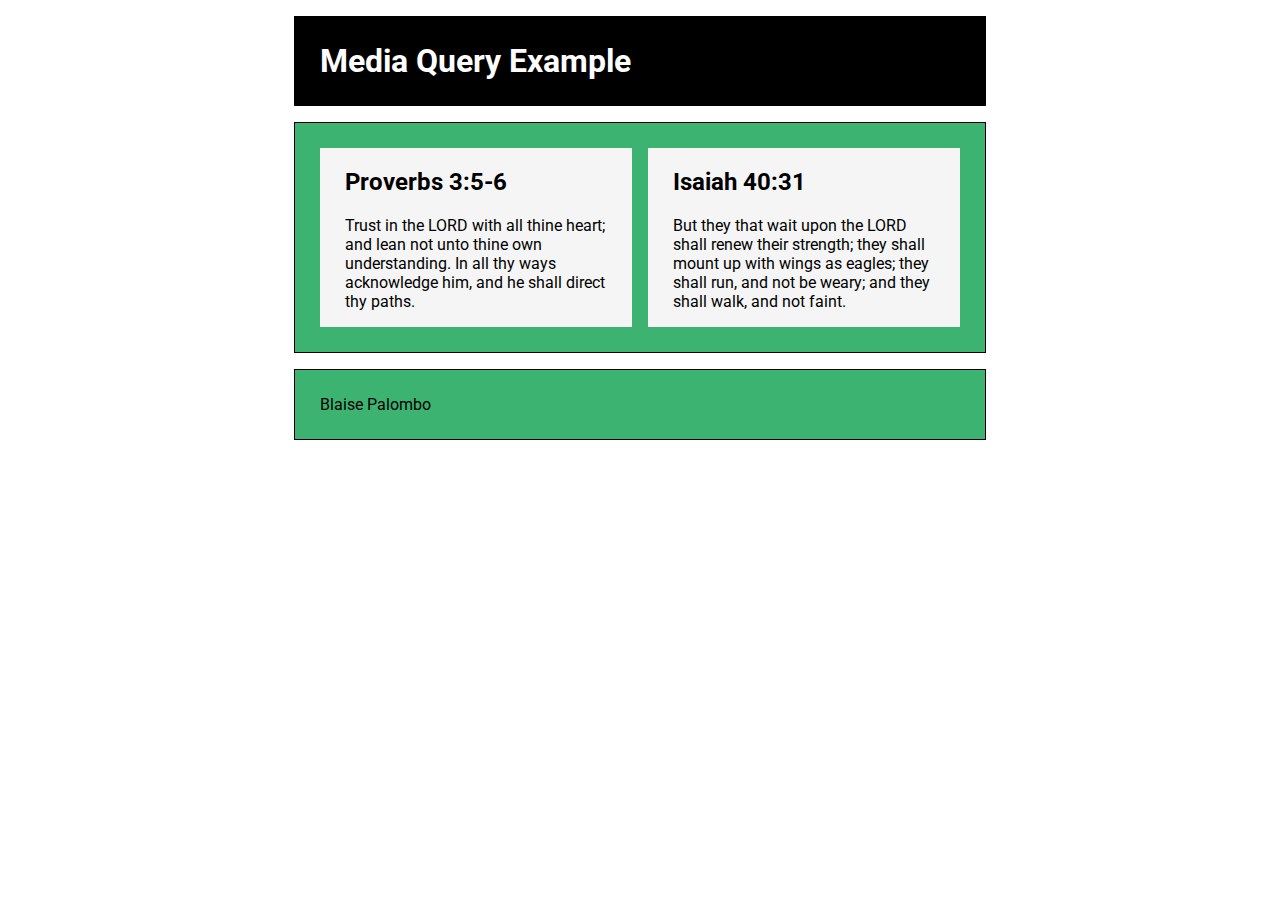
<file: Unit 2 Ponder/media-query.html>
<!DOCTYPE html>
<html lang="en">
<head>
    <meta charset="UTF-8">
    <meta name="viewport" content="width=device-width, initial-scale=1.0">
    <title>Document</title>
    <link rel="stylesheet" href="media-query.css" />
</head>
<body>
    <header>
    <h1>Media Query Example</h1>
    </header>
    <main>
        <section>
            <h2>
                Proverbs 3:5-6
            </h2>
            <p>
                Trust in the LORD with all thine heart; and lean not unto thine own understanding. In all thy ways acknowledge him, and he shall direct thy paths.
            </p>
        </section>
        <section>
            <h2>
                Isaiah 40:31 
            </h2>
            <p>
                But they that wait upon the LORD shall renew their strength; they shall mount up with wings as eagles; they shall run, and not be weary; and they shall walk, and not faint.
            </p>
        </section>
    </main>
<footer>
    Blaise Palombo
</footer>
</body>
</html>
</file>
<file: booktracker/style.css>
* {
    margin: 0;
    padding: 0;
    box-sizing: border-box;
}

body {
    font-family: 'Courier New', Courier, monospace;
    background-color: #606C38;
    color: #FEFAE0;
    line-height: 1.6;
}

header {
    background-color: #1b161c;
    color: #FEFAE0;
    padding: 20px;
    text-align: center;
}

header h1 {
    font-family: 'Garamond', serif;
    font-size: 2.5em;
    margin-top: -100px;
}

nav ul {
    list-style: none;
    padding: 10px 0;
    font-family: 'Garamond', serif;
}

nav ul li {
    display: inline;
    margin: 0 15px;
}

nav ul li a {
    color: #FEFAE0;
    text-decoration: none;
    font-size: 1.2em;
    padding: 10px;
    transition: background-color 0.3s, color 0.3s;
}

nav ul li a:hover {
    background-color: #FEFAE0;
    color: #283618;
}

#logo {
    max-width: 7.5%;
    border-radius: 100%;
    display: flex;
    justify-content: left;
}

#main-content {
    display: flex;
    justify-content: space-between;
    padding: 20px;
    gap: 20px;
}

#recommended-books {
    width: 48%;
    background-color: #283618;
    padding: 20px;
    border-radius: 8px;
    box-shadow: 0 0 10px rgba(0, 0, 0, 0.1);
    margin-bottom: 20px;
}

#recommended-books h2 {
    font-family: 'Garamond', serif;
    color: #DDA15E;
}

#book-list {
    list-style: none;
    padding: 0;
}

#book-list li {
    margin-bottom: 10px;
}

#website-info {
    width: 48%;
}

.info-box {
    background-color: #283618;
    padding: 20px;
    border-radius: 8px;
    box-shadow: 0 0 10px rgba(0, 0, 0, 0.1);
    margin-bottom: 20px;
}

#website-info h2, #website-info h3 {
    font-family: 'Garamond', serif;
    color: #DDA15E;
}

#filter-form {
    margin-top: 20px;
}

#filter-form label {
    font-weight: bold;
    margin-right: 10px;
}

#filter-form select {
    padding: 10px;
    font-size: 1em;
    border: 1px solid #ccc;
    border-radius: 4px;
}

footer {
    text-align: center;
    padding: 75px;
    background-color: #1b161c;
    color: #FEFAE0;
}

footer p {
    font-family: 'Courier New', Courier, monospace;
    font-size: 0.9em;
    display: flex;
    justify-content: center;
    text-align: center;
    margin-top: -50px;
}

#footer-logo {
    max-width: 10%;
    display: flex;
    justify-content: left;
}

#current-book {
    background-color: #283618;
    padding: 20px;
    border-radius: 8px;
    box-shadow: 0 0 10px rgba(0, 0, 0, 0.1);
    width: 48%;
}

#progress-bar {
    width: 100%;
    height: 20px;
    background-color: #ccc;
    border-radius: 10px;
    margin-top: 10px;
}

#progress {
    height: 100%;
    background-color: #DDA15E;
    border-radius: 10px;
}

#right-side {
    width: 48%;
}

#previous-books {
    background-color: #283618;
    padding: 20px;
    border-radius: 8px;
    box-shadow: 0 0 10px rgba(0, 0, 0, 0.1);
    margin-bottom: 20px;
}

#reading-stats {
    background-color: #283618;
    padding: 20px;
    border-radius: 8px;
    box-shadow: 0 0 10px rgba(0, 0, 0, 0.1);
}

h2 {
    color: #DDA15E;
    font-family: 'Garamond', serif;
}

ul {
    list-style: none;
    padding: 0;
}

ul li {
    margin-bottom: 10px;
}

ul li span {
    font-weight: bold;
    color: #DDA15E;
}

.book-item {
    display: flex;
    align-items: center;
    gap: 15px;
    margin-bottom: 15px;
    background-color: #606C38;
    padding: 10px;
    border-radius: 8px;
}

.book-image {
    width: 50px;
    height: 75px;
    object-fit: cover;
    border-radius: 4px;
    box-shadow: 0 0 5px rgba(0, 0, 0, 0.5);
}

.hidden {
    display: none;
}

.book-info {
    display: flex;
    align-items: center;
    gap: 15px;
    margin-bottom: 15px;
}

.book-image {
    width: 100px;
    height: 150px;
    object-fit: cover;
    border-radius: 4px;
    box-shadow: 0 0 5px rgba(0, 0, 0, 0.5);
}

#progress-input {
    margin-top: 10px;
    padding: 5px;
    width: 100px;
    border: 1px solid #ccc;
    border-radius: 4px;
}

#update-progress-btn {
    margin-left: 10px;
    padding: 5px 10px;
    background-color: #DDA15E;
    color: #283618;
    border: none;
    border-radius: 4px;
    cursor: pointer;
}

#update-progress-btn:hover {
    background-color: #FEFAE0;
    color: #283618;
}

#current-book-image {
    width: 35%;
    height: auto;
}
</file>
<file: coolpics/coolpics.css>
@import url("https://fonts.googleapis.com/css2?family=Mooli&display=swap");

body {
    font-family: 'Mooli', sans-serif;
    margin: 0 auto;
}

img {
    max-width: 100%;
    object-fit: cover;
    box-shadow: 10px 10px 10px rgba(0, 0, 0, 0.5);
    padding: 10px;
    background-color: white;
}

header {
    background-color: #52489c;
    margin: 0 auto;
    padding-bottom: 20px;
}

footer {
    background-color: #52489c;
    padding-bottom: 20px;
    padding-top: 15px;
    color: white;
}

h1 {
    margin: 0;
    font-size: 4em;
    color: white;
    display: flex;
    justify-content: center;
}

h3 {
    font-size: 2em;
    font-weight: bold;
    margin: 0;
    display: flex;
    justify-content: center;
    background-color: whitesmoke;
    padding-top: 20px;
    padding-bottom: 20px;
}

.menu {
    color: white;
    margin: 0 auto;
    text-align: center;
    list-style: none;
    padding: 0;
    text-decoration: underline;
}

.menu.hide {
    display: none;
}

main {
    display: grid;
}

.my-button {
    background-color: #52489c;
    color: white;
    font-family: 'Mooli', sans-serif;
    border: none;
    margin: 0 auto;
    display: block;
    width: fit-content;
    font-size: 2em;
}

.gallery {
    display: grid;
    grid-template-columns: 1fr;
    background-color: whitesmoke;
    place-items: center;
}

.viewer {
    position: fixed;
    top: 0;
    left: 0;
    right: 0;
    bottom: 0;
    background: rgba(0, 0, 0, 0.75);
    display: none;
    place-items: center;
    z-index: 10;
    color: white;
}

.viewer img {
    max-height: 100%;
    max-width: 90%;
}

.viewer.show {
    display: grid;
}

.close-viewer {
    position: absolute;
    top: 10px;
    right: 10px;
    background: transparent;
    border: none;
    font-size: 2em;
    color: white;
    cursor: pointer;
}

@media screen and (min-width: 1000px) {
    .viewer {
        padding: 20px;
    }
    .viewer img {
        max-width: 70%;
    }
}

@media screen and (min-width: 700px) {
    .gallery {
        grid-template-columns: 1fr 1fr;
    }
    
    .my-button {
        display: block;
    }
}

@media screen and (min-width: 1000px) {
    .gallery {
        grid-template-columns: 1fr 1fr 1fr;
    }
    .my-button {
        display: none;
    }
    .menu {
        display: flex;
        justify-content: center;
        list-style: none;
        padding: 15px;
        margin: 0;
    }
    .menu li {
        margin-right: 20px;
    }
}
</file>
<file: creditcard/style.css>
#card-front {
    margin-right: 600px;
    padding: 100px;
    border: 2px solid transparent;
    border-radius: 2%;
    grid-column: 1 / 4;
    grid-row: 1 / 5;
    z-index: 2;
    background-color: lightgrey;
    box-shadow: 0 4px 8px black;
    display: grid;
    grid-template-columns: 1fr 1fr 1fr;
    grid-template-rows: 1fr 1fr 1fr;
}

#card-back {
    padding: 100px;
    margin-right: 600px;
    border: 2px solid transparent;
    border-radius: 2%;
    grid-column: 2 / 5;
    grid-row: 2 / 6;
    z-index: 1;
    background-color: lightgrey;
    display: grid;
    grid-template-columns: 1fr 1fr 1fr;
    grid-template-rows: 1fr 1fr 1fr;
}

#submit {
    margin-left:850px;
    padding: 10px;
}

form {
    display: grid;
    grid-template-columns: repeat(5, 1fr);
    grid-template-rows: repeat(5, 1fr);
    position: relative;
}

#black {
    background-color: black;
    grid-column: 1 / 4;
    padding-right: 440px;
    margin-top: -75px;
    margin-bottom: 70px;
}

#cvvthing {
    grid-column: 3 / 4;
    grid-row: 3 /4;
    display: flex;
    flex-direction: column;
    width: 50px;
}

#cardnumber {
    grid-column: 1/4;
    grid-row: 2/3;
    display: flex;
    flex-direction: column;
}

#expiration-container {
    grid-column: 3/4;
    grid-row: 3/4;
}

#orange-thing {
    grid-column: 3/4;
    grid-row: 1/2;
    padding-left: 100px;
}

#card-holder {
    grid-column: 1/3;
    grid-row: 3/4;
    margin-right: 200px;
}
</file>
<file: mission/styles.css>
@import url('https://fonts.googleapis.com/css2?family=Playfair+Display:ital,wght@0,400..900;1,400..900&display=swap');


body {
    display:grid;
    text-align: left;
    border: 2px solid black;
    margin: 600px;
    padding-top: 50px;
}
h1 {
    font-weight: bold;
    font-size: 2.5em;
    font-family: 'Playfair Display';
    text-align: center;
}
h2 {
    color: #1277bb;
    text-align: center;
    border-bottom: 2px solid grey;
    width: 80%;
    margin: 0 auto;
    padding-bottom: 10px;
}
.byuilogo {
    scale: 25%;
    text-align: center;
    display: inline-block;
}
p {
    font-size: 1.5em;
    padding-left: 100px;
    padding-right: 100px;
    padding-top: 25px;
}
.p1 {
    margin-left: 30px;
}
.p2 {
    margin-left: 30px;
}
.p3 {
    margin-left: 30px;
}
.p4 {
    margin-left: 30px;
}

.dark{
    background-color: #333;
}

.dark h2 {
    color: #0096f7;
}

.dark img {
    scale: 300%;
    padding: 100px;
}

.dark p, h1{
    color: white;
}
</file>
<file: recipes/recipes.css>
@import url("https://fonts.googleapis.com/css2?family=Amatic+SC&display=swap");

:root {
    --primary-color: #1B98E0;
    --secondary-color: #59c3c3;
    --text-dark: #333;
    --text-light: #ebebeb;
    --primary-font: Arial, Helvetica, sans-serif;
    --secondary-font: 'Amatic SC', cursive;
}

@media (max-width: 960px) {
    body {
        font-family: var(--primary-font);
        margin: 0;
        padding: 0;
        background-color: #fff;
        color: var(--text-dark);
    }

    header {
        background-color: white;
        padding: 1rem;
        text-align: center;
        flex-direction: row;
    }

    header img {
        max-width: 10%;
        height: auto;
    }

    h1 {
        font-family: var(--secondary-font);
        color: black;
        font-size: 2.5em;
    }

    main {
        padding: 1rem;
        border: 2px black solid;
        border-radius: 1.5%;
        margin: 20px;
        display: flex;
        flex-direction: row;
    }

    .tags {
        margin-top: 10px;
    }

    .tag {
        display: inline-block;
        background-color: white;
        color: black;
        padding: 5px 10px;
        margin: 5px 5px 0 0;
        font-size: 0.9em;
        border: 2px solid black;
    }

    .recipe-card {
        display: flex;
        flex-direction: row;
        align-items: center;
        gap: 20px;
        margin: 20px 0;
    }

    .recipe-card img {
        width: 80%;
        height: auto;
        border-radius: 8px;
    }

    .recipe-card .info {
        flex: 1;
        text-align: left;
    }

    p {
        font-family: var(--primary-font);
    }

    .info {
        display: flex;
        flex-direction: column;
    }

    h2 {
        font-family: var(--secondary-font);
        color: #59c3c3;
    }

    img {
        border-radius: 1.5%;
        width: 80%;
    }

    .rating {
        font-size: 1.5rem;
    }

    footer .social {
        gap: 10px;
        display: flex;
        flex-direction: row;
        justify-content: center;
    }

    footer .social a {
        display: inline-block;
    }

    footer .social img {
        width: 50px;
        height: auto;
    }

    footer {
        justify-content: center;
        text-align: center;
    }

    .recipe-card {
        padding: 10px;
        border-radius: 1.5%;
    }

    img {
        width: 80%;
        border-radius: 1.5%;
    }
}

@media (max-width: 600px) {
    main {
        flex-direction: column;
    }

    img {
        max-width: 80%;
        border-radius: 1.5%;
    }

    footer {
        text-align: center;
        font-size: 0.8em;
        padding: 1rem;
        background-color: #f4f4f4;
    }

    footer .social {
        gap: 10px;
        display: flex;
        flex-direction: row;
        justify-content: center;
    }

    footer .social a {
        display: inline-block;
    }

    footer .social img {
        width: 30px;
        height: auto;
    }

    .recipe-card {
        padding: 10px;
        border-radius: 1.5%;
    }

    p {
        display: none;
    }

    .tags {
        margin-top: 10px;
    }

    .tag {
        display: inline-block;
        background-color: white;
        color: black;
        padding: 5px 10px;
        margin: 5px 5px 0 0;
        font-size: 0.9em;
        border: 2px solid black;
    }

    header {
        background-color: white;
        padding: 1rem;
        text-align: center;
        flex-direction: row;
    }

    header img {
        max-width: 10%;
        height: auto;
    }

    h1 {
        font-family: var(--secondary-font);
        color: black;
        font-size: 2.5em;
    }

    main {
        padding: 1rem;
        border: 2px black solid;
        border-radius: 1.5%;
        margin: 20px;
        display: flex;
        flex-direction: row;
    }

    .tags {
        margin-top: 10px;
    }

    .tag {
        display: inline-block;
        background-color: white;
        color: black;
        padding: 5px 10px;
        margin: 5px 5px 0 0;
        font-size: 0.9em;
        border: 2px solid black;
    }

    .recipe-card {
        display: flex;
        flex-direction: column;
        align-items: center;
        gap: 20px;
        margin: 20px 0;
        justify-content: center;
        text-align: center;
    }

    .recipe-card img {
        width: 80%;
        height: auto;
        border-radius: 8px;
    }

    h2 {
        font-family: var(--secondary-font);
        color: #59c3c3;
    }

    img {
        border-radius: 1.5%;
        width: 80%;
    }

    .rating {
        font-size: 1.5rem;
    }

    footer .social {
        gap: 10px;
        display: flex;
        flex-direction: row;
        justify-content: center;
    }

    footer .social a {
        display: inline-block;
    }

    footer .social img {
        width: 50px;
        height: auto;
    }

    footer {
        justify-content: center;
        text-align: center;
    }
}

@media (min-width: 960px) {
    body {
        font-family: var(--primary-font);
        margin: 0;
        padding: 0;
        background-color: #fff;
        color: var(--text-dark);
    }

    header {
        background-color: white;
        padding: 1rem;
        text-align: center;
        flex-direction: row;
    }

    header img {
        max-width: 10%;
        height: auto;
    }

    h1 {
        font-family: var(--secondary-font);
        color: black;
        font-size: 2.5em;
    }

    main {
        padding: 1rem;
        border: 2px black solid;
        border-radius: 1.5%;
        margin: 20px;
        display: flex;
        flex-direction: row;
    }

    .tags {
        margin-top: 10px;
    }

    .tag {
        display: inline-block;
        background-color: white;
        color: black;
        padding: 5px 10px;
        margin: 5px 5px 0 0;
        font-size: 0.9em;
        border: 2px solid black;
    }

    .recipe-card {
        display: flex;
        flex-direction: row;
        align-items: center;
        gap: 20px;
        margin: 20px 0;
    }

    .recipe-card img {
        width: 80%;
        height: auto;
        border-radius: 8px;
    }

    .recipe-card .info {
        flex: 1;
        text-align: left;
    }

    p {
        font-family: var(--primary-font);
    }

    .info {
        display: flex;
        flex-direction: column;
    }

    h2 {
        font-family: var(--secondary-font);
        color: #59c3c3;
    }

    img {
        border-radius: 1.5%;
        width: 80%;
    }

    .rating {
        font-size: 1.5rem;
    }

    footer .social {
        gap: 10px;
        display: flex;
        flex-direction: row;
        justify-content: center;
    }

    footer .social a {
        display: inline-block;
    }

    footer .social img {
        width: 50px;
        height: auto;
    }

    footer {
        justify-content: center;
        text-align: center;
    }

    .recipe-card {
        padding: 10px;
        border-radius: 1.5%;
    }

    img {
        width: 80%;
        border-radius: 1.5%;
    }
}

main.search-results {
    display: flex;
    flex-direction: column;
    align-items: center;
}
</file>
<file: register/register.css>
* {
  box-sizing: border-box;
}

body {
  font-family: Roboto, Arial, sans-serif;
  font-size: 16px;
  color: #666;
  line-height: 22px;
}

div,
form,
input,
select,
textarea,
label,
p {
  padding: 0;
  margin: 0;
  outline: none;
  font-size: 16px;
  line-height: 24px;
}

.testbox {
  padding: 20px;
  max-width: 960px;
  margin: 0 auto;
}

form {
  padding: 20px;
  border-radius: 6px;
  background: #fff;
  box-shadow: 0 0 8px #006622;
}

fieldset {
  margin-bottom: 2em;
}

input,
select,
textarea {
  margin-bottom: 10px;
  border: 1px solid #ccc;
  border-radius: 3px;
}

input {
  width: 100%;
  padding: 5px;
}

input[type="checkbox"] {
  width: auto;
  margin-right: 1em;
}

input[type="date"] {
  padding: 4px 5px;
}

textarea {
  width: 100%;
  padding: 5px;
}

.item:hover p,
.item:hover i,
.question:hover p,
.question label:hover,
input:hover::placeholder {
  color: #006622;
}

.item input:hover,
.item select:hover,
.item textarea:hover {
  border: 1px solid transparent;
  box-shadow: 0 0 3px 0 #006622;
  color: #006622;
}

.item {
  position: relative;
  margin: 10px 0;
}

.item span {
  color: red;
}

.columns {
  display: grid;
  grid-template-columns: repeat(2, 1fr);
  gap: 20px;
}

.columns div {
  width: 100%;
}

input[type="radio"] {
  display: none;
}

label.radio {
  position: relative;
  display: inline-block;
  margin: 5px 20px 15px 0;
  cursor: pointer;
}

.question span {
  margin-left: 30px;
}

.question-answer label {
  display: block;
}

label.radio:before {
  content: "";
  position: absolute;
  left: 0;
  width: 17px;
  height: 17px;
  border-radius: 50%;
  border: 2px solid #ccc;
}

input[type="radio"]:checked + label:before,
label.radio:hover:before {
  border: 2px solid #006622;
}

label.radio:after {
  content: "";
  position: absolute;
  top: 6px;
  left: 5px;
  width: 8px;
  height: 4px;
  border: 3px solid #006622;
  border-top: none;
  border-right: none;
  transform: rotate(-45deg);
  opacity: 0;
}

input[type="radio"]:checked + label:after {
  opacity: 1;
}

.btn-block {
  margin-top: 10px;
  text-align: center;
  grid-column: span 2;
}

button {
  width: 150px;
  padding: 10px;
  border: none;
  border-radius: 5px;
  background: #006622;
  font-size: 16px;
  color: #fff;
  cursor: pointer;
}

button:hover {
  background: #00b33c;
}

@media (max-width: 768px) {
  .columns {
    grid-template-columns: 1fr;
  }
}

.participants-container {
  display: grid;
  grid-template-columns: 1fr;
  gap: 20px;
}

.participant {
  width: 100%;
}

#addParticipantButton {
  margin-top: 20px;
}
</file>
<file: personal/site-plan.css>
/* if you are using any Google fonts change the font names below to your fonts. 
Any spaces in your font name should be replaced with a +. 
Fonts are separated by a | */
@import url("https://fonts.googleapis.com/css?family=IM+Fell+French+Canon+SC|Lato");

:root {
  /* change the values below to your colors from your palette */
  --primary-color: #606C38;
  --secondary-color: #283618;
  --accent1-color: #FEFAE0;
  --accent2-color: #DDA15E;

  /* change the values below to your chosen font(s) */
  --heading-font: "Courier New", Courier, monospace;
  --paragraph-font: Garamond, serif;

  /* these colors below should be chosen from among your palette colors above */
  --headline-color-on-white: var(
    --primary-color
  ); /* headlines on a white background */
  --headline-color-on-color: white; /* headlines on a colored background */
  --paragraph-color-on-white: var(
    --primary-color
  ); /* paragraph text on a white background */
  --paragraph-color-on-color: white; /* paragraph text on a colored background */
  --paragraph-background-color: var(--primary-color);
  --nav-link-color: var(--primary-color);
  --nav-background-color: var(--secondary-color);
  --nav-hover-link-color: white;
  --nav-hover-background-color: var(--primary-color);
}

/*  Look around below...but DON'T CHANGE ANYTHING! */

body {
  max-width: 1200px;
  margin: 0 auto;
  padding: 4em;
  font-size: 18px;
}
img {
  display: block;
  margin: 0 auto;
}
h1,
h2,
h3,
h4,
h5,
h6 {
  font-family: var(--heading-font);
  color: var(--headline-color-on-white);
}
h2 {
  text-align: center;
}
hr {
  height: 3px;
  margin: 35px 0;
  background: var(--accent1-color);
}
header {
  padding: 1em;
  text-align: center;
  color: var(--paragraph-color-on-color);
  background-color: var(--paragraph-background-color);
}
header > h1,
header > h2 {
  color: var(--headline-color-on-color);
}

p {
  font-family: var(--paragraph-font);
  color: var(--paragraph-color);
  padding: 1em;
}
.colors {
  width: 100%;
  min-width: 350px;
  margin: 30px auto;
  text-align: center;
}
.colors th {
  background-color: #999;
}
.colors td {
  width: 25%;
  height: 3em;
}

.primary {
  background-color: var(--primary-color);
}
.secondary {
  background-color: var(--secondary-color);
}
.accent1 {
  background-color: var(--accent1-color);
}
.accent2 {
  background-color: var(--accent2-color);
}

p.colored {
  background-color: var(--paragraph-background-color);
  color: var(--paragraph-color-on-color);
}

nav {
  background-color: var(--nav-background-color);
  line-height: 3em;
  text-align: center;
  font-size: 1.2em;
}
nav {
  list-style-type: none;
  display: flex;
}
nav a {
  padding: 1em;
  min-width: 120px;
  text-decoration: none;
  padding: 10px;
}
nav a:link,
nav a:visited {
  color: white;
}
nav a:hover {
  color: var(--nav-hover-link-color);
  background-color: var(--nav-hover-background-color);
}

.sitemap {
  display: grid;
  justify-content: center;

  grid-template-columns: repeat(6, 15%);
  grid-template-rows: 3em 1.5em 1.5em 3em;
  grid-template-areas:
    ". . home home . ."
    ". . . top . ."
    ". left left right right ."
    "page2 page2 . . page3 page3";
}
.sitemap > div {
  text-align: center;
}
.sm-home {
  grid-area: home;
  background-color: #ccc;
  line-height: 3em;
}
.sm-page2 {
  grid-area: page2;
  background-color: #ccc;
  line-height: 3em;
}
.sm-page3 {
  grid-area: page3;
  background-color: #ccc;
  line-height: 3em;
}

.top {
  grid-area: top;
  border-left: 1px solid;
}

.left {
  grid-area: left;
  border-top: 1px solid;
  border-left: 1px solid;
}

.right {
  grid-area: right;
  border-top: 1px solid;
  border-right: 1px solid;
}
</file>
<file: Unit 2 Ponder/media-query.css>
@import url('https://fonts.googleapis.com/css2?family=Roboto:ital,wght@0,100;0,300;0,400;0,500;0,700;0,900;1,100;1,300;1,400;1,500;1,700;1,900&display=swap');

body {
    font-family: "Roboto", sans-serif;
}

h1, main, footer {
    max-width: 640px;
    margin: 1rem auto;
    border: 0.5px solid black;
    background-color: mediumseagreen;
    padding: 25px;
}

main {
    display: grid;
    grid-template-columns: 1fr;
    gap: 1rem;
}

section {
    background-color: whitesmoke;
    padding-left: 25px;
    padding-right: 25px;
}

@media screen and (min-width: 1000px) {
    h1 {
        background-color: black;
        color: white;
    }
    main {
        grid-template-columns: 1fr 1fr;
    }
}
</file>
